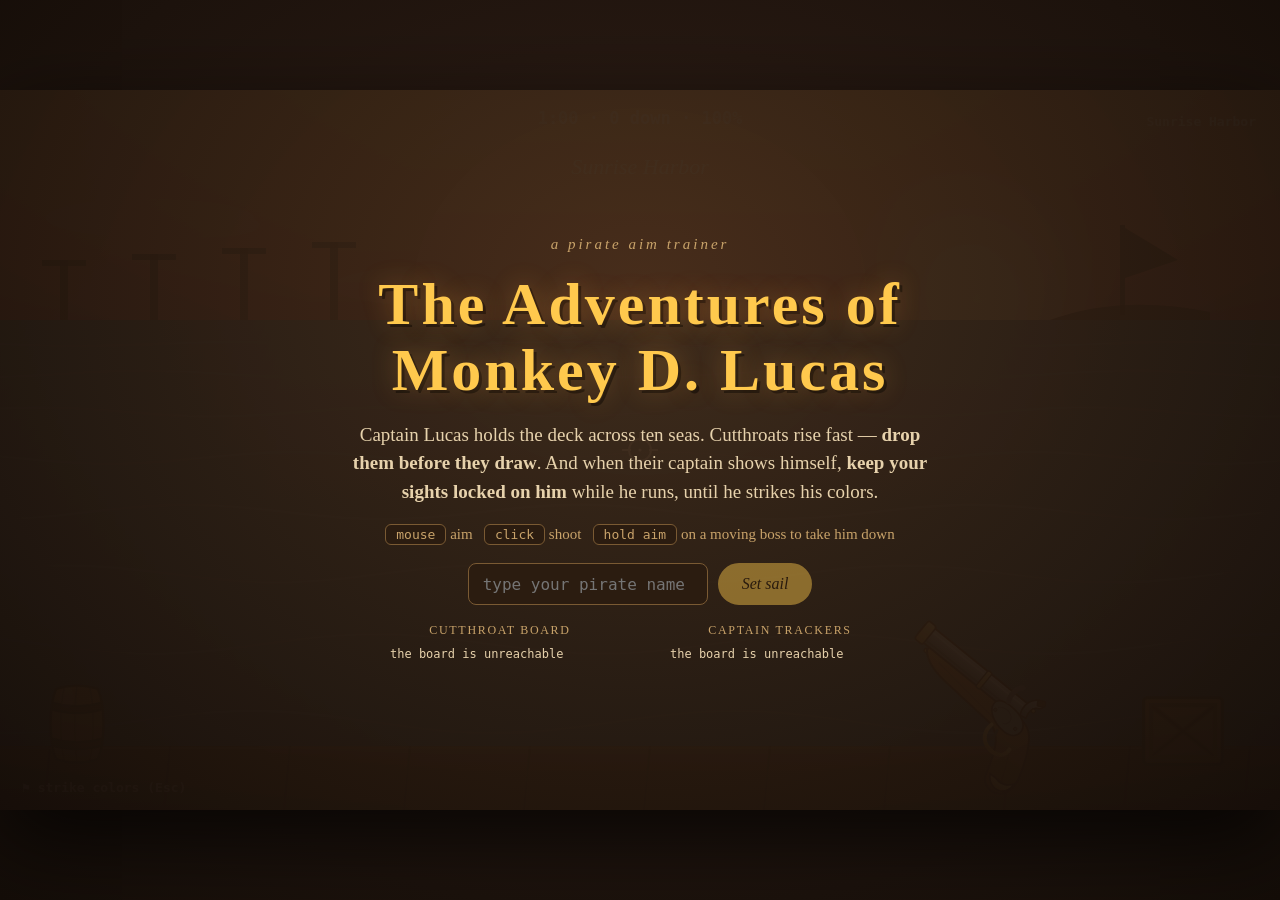
<file: index.html>
<!DOCTYPE html>
<html lang="en">
<head>
<meta charset="utf-8">
<meta name="viewport" content="width=device-width, initial-scale=1, viewport-fit=cover">
<title>The Adventures of Monkey D. Lucas</title>
<link rel="stylesheet" href="style.css?v=7">
</head>
<body>

<div class="stage">
  <canvas id="game" width="1280" height="720"></canvas>

  <div class="overlay" id="title">
    <div class="clouds" aria-hidden="true">
      <i></i><i></i><i></i><i></i><i></i><i></i>
    </div>
    <p class="kicker">a pirate aim trainer</p>
    <h1 id="game-title">The Adventures of<br>Monkey D. Lucas</h1>
    <p class="sub">Captain Lucas holds the deck across ten seas. Cutthroats
    rise fast — <strong>drop them before they draw</strong>. And when their
    captain shows himself, <strong>keep your sights locked on him</strong>
    while he runs, until he strikes his colors.</p>
    <p class="keys"><span>mouse</span> aim &nbsp; <span>click</span> shoot
    &nbsp; <span>hold aim</span> on a moving boss to take him down</p>
    <div class="hs">
      <input id="hs-name" maxlength="16" autocomplete="off"
        placeholder="type your pirate name to sail">
      <button id="start" disabled>Set sail</button>
    </div>
    <div class="hs-boards compact">
      <div><p class="hs-h">Cutthroat board</p><ol class="hs-board" id="hs-kills-lobby"></ol></div>
      <div><p class="hs-h">Captain trackers</p><ol class="hs-board" id="hs-boss-lobby"></ol></div>
    </div>
  </div>

  <div class="overlay hidden" id="levelup">
    <p class="kicker" id="lv-kicker"></p>
    <h1>Onward</h1>
    <p class="sub" id="lv-line"></p>
    <button id="next">Next sea</button>
  </div>

  <div class="overlay hidden" id="bossready">
    <p class="kicker">the minute is up</p>
    <h1>The Captain Shows Himself</h1>
    <p class="sub" id="br-line"></p>
    <button id="face">Face him</button>
  </div>

  <div class="overlay hidden" id="gameover">
    <h1>Down with the ship</h1>
    <p class="sub" id="go-line">The sea keeps what it takes.</p>
    <button class="retry">Back to the deck</button>
  </div>

  <div class="overlay hidden" id="win">
    <p class="kicker">ten seas, crossed</p>
    <h1>Pirate King of the Meridian</h1>
    <p class="sub" id="win-line"></p>
    <p class="kicker" id="hs-status"></p>
    <div class="hs-boards">
      <div><p class="hs-h">Cutthroat board</p><ol class="hs-board" id="hs-kills-win"></ol></div>
      <div><p class="hs-h">Captain trackers</p><ol class="hs-board" id="hs-boss-win"></ol></div>
    </div>
    <button class="retry">Sail again</button>
  </div>
</div>

<script src="sprites.js?v=7"></script>
<script src="game.js?v=7"></script>
</body>
</html>
</file>
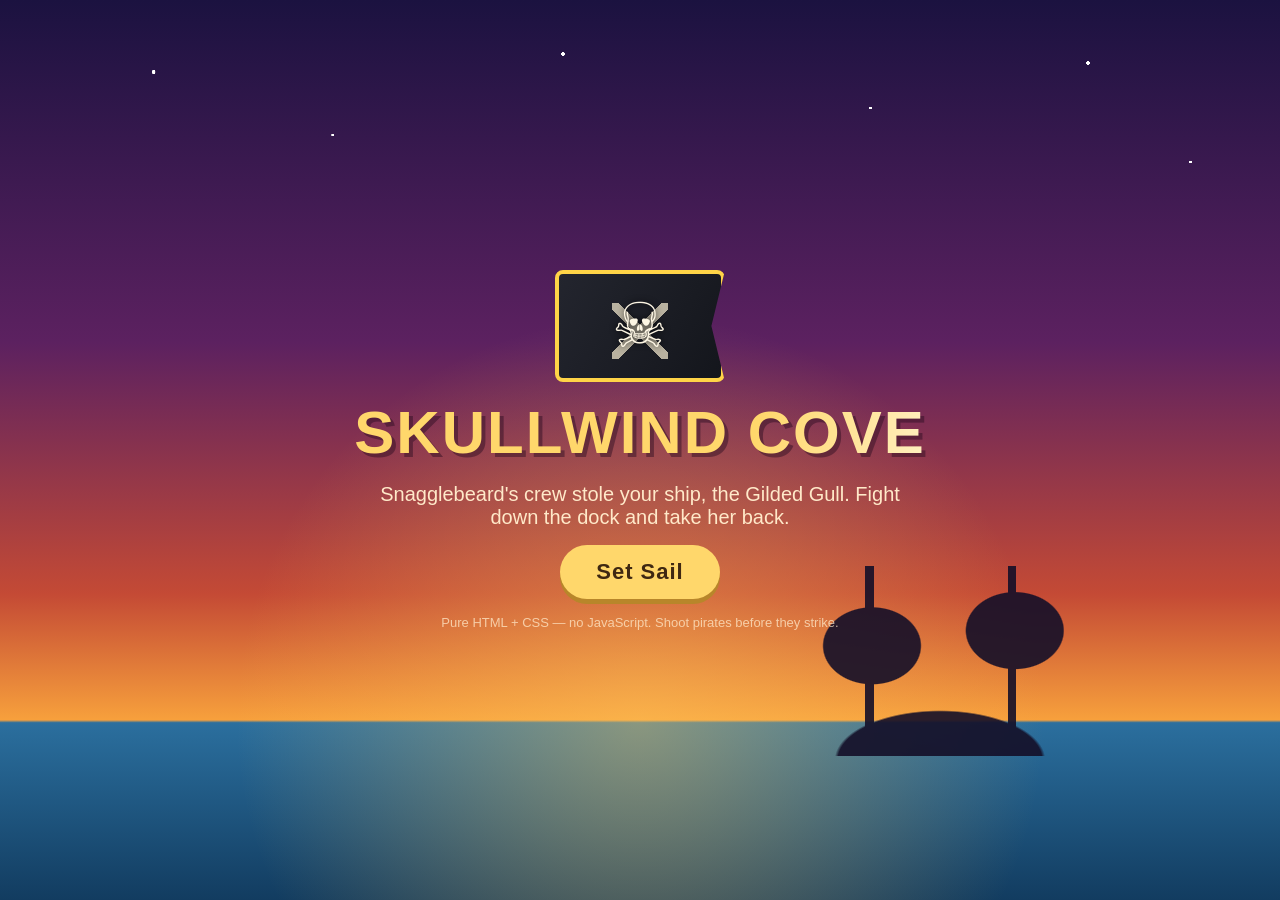
<file: css-version/index.html>
<!DOCTYPE html>
<html lang="en">
<head>
<meta charset="utf-8">
<meta name="viewport" content="width=device-width, initial-scale=1">
<title>Skullwind Cove</title>
<link rel="stylesheet" href="style.css">
</head>
<body>

<!-- vector asset library: pure markup, no scripts -->
<svg width="0" height="0" style="position:absolute" aria-hidden="true">
<defs>

  <linearGradient id="g-skin" x1="0" y1="0" x2="1" y2="1">
    <stop offset="0" stop-color="#f9c48c"/>
    <stop offset="1" stop-color="#e29a58"/>
  </linearGradient>
  <linearGradient id="g-steel" x1="0" y1="0" x2="0" y2="1">
    <stop offset="0" stop-color="#dbe4ea"/>
    <stop offset="0.5" stop-color="#93a2b0"/>
    <stop offset="1" stop-color="#4e5b68"/>
  </linearGradient>
  <linearGradient id="g-blade" x1="0" y1="0" x2="1" y2="0">
    <stop offset="0" stop-color="#f4f9fc"/>
    <stop offset="1" stop-color="#a8bccb"/>
  </linearGradient>
  <linearGradient id="g-wood" x1="0" y1="0" x2="0" y2="1">
    <stop offset="0" stop-color="#a86c31"/>
    <stop offset="1" stop-color="#5e3610"/>
  </linearGradient>
  <linearGradient id="g-woodlight" x1="0" y1="0" x2="0" y2="1">
    <stop offset="0" stop-color="#c98e46"/>
    <stop offset="1" stop-color="#8a5424"/>
  </linearGradient>
  <linearGradient id="g-brass" x1="0" y1="0" x2="0" y2="1">
    <stop offset="0" stop-color="#ffe08a"/>
    <stop offset="1" stop-color="#b8862a"/>
  </linearGradient>
  <linearGradient id="g-sail" x1="0" y1="0" x2="1" y2="0">
    <stop offset="0" stop-color="#fdf6e2"/>
    <stop offset="1" stop-color="#ddcda4"/>
  </linearGradient>
  <linearGradient id="g-hull" x1="0" y1="0" x2="0" y2="1">
    <stop offset="0" stop-color="#77481c"/>
    <stop offset="1" stop-color="#331d09"/>
  </linearGradient>

  <!-- ================= pirate body: stance, boots, vest, sash ================= -->
  <symbol id="p-body" viewBox="0 0 120 170">
    <!-- back arm, bent, fist at hip -->
    <path d="M50 80 C37 83 28 92 28 102 C28 112 36 119 44 115
      C50 112 51 104 46 99 C43 95 45 89 52 87 Z"
      fill="#f5ecd8" stroke="#2b1a0c" stroke-width="4"
      stroke-linejoin="round"/>
    <circle cx="38" cy="110" r="8" fill="url(#g-skin)"
      stroke="#2b1a0c" stroke-width="3.5"/>
    <path d="M33 106 C31 108 31 112 33 114" fill="none"
      stroke="#c77e42" stroke-width="2"/>
    <!-- legs with knee creases -->
    <path d="M41 124 C39 134 39 144 41 152 L58 152 C59 143 59 133 58 124 Z"
      fill="#3d4e91" stroke="#2b1a0c" stroke-width="3.5"/>
    <path d="M62 124 C61 133 61 143 62 152 L79 152 C81 144 81 134 79 124 Z"
      fill="#3d4e91" stroke="#2b1a0c" stroke-width="3.5"/>
    <path d="M44 132 C46 136 52 137 56 134" fill="none"
      stroke="#2b3a75" stroke-width="2.25"/>
    <path d="M65 132 C68 136 73 137 77 134" fill="none"
      stroke="#2b3a75" stroke-width="2.25"/>
    <!-- boots: heel, toe kick, fold cuff, shine -->
    <path d="M40 149 L59 149 L59 159 C59 165 55 168 48 168 L34 168
      C30 168 29 163 33 160 C36 157 38 153 40 149 Z" fill="#23262e"
      stroke="#2b1a0c" stroke-width="3.5"/>
    <path d="M61 149 L80 149 C82 153 85 157 88 160 C91 163 90 168 86 168
      L71 168 C64 168 61 165 61 159 Z" fill="#23262e"
      stroke="#2b1a0c" stroke-width="3.5"/>
    <path d="M39 147 L60 147 L60 153 L38 153 Z" fill="#54331b"
      stroke="#2b1a0c" stroke-width="2.5"/>
    <path d="M60 147 L81 147 L82 153 L60 153 Z" fill="#54331b"
      stroke="#2b1a0c" stroke-width="2.5"/>
    <path d="M36 162 C40 164 46 165 50 164 M64 162 C68 164 74 165 78 164"
      fill="none" stroke="#454a58" stroke-width="2"/>
    <!-- torso with stripes, cel shadow, highlight -->
    <path d="M44 73 C37 76 34 84 33 94 L31 115 C30 126 36 131 46 131
      L76 131 C85 131 90 126 89 115 L87 93 C86 83 82 76 76 73
      C64 67 55 67 44 73 Z" fill="#f5ecd8"
      stroke="#2b1a0c" stroke-width="4"/>
    <clipPath id="p-torso-clip">
      <path d="M44 73 C37 76 34 84 33 94 L31 115 C30 126 36 131 46 131
        L76 131 C85 131 90 126 89 115 L87 93 C86 83 82 76 76 73
        C64 67 55 67 44 73 Z"/>
    </clipPath>
    <g clip-path="url(#p-torso-clip)">
      <rect x="28" y="82" width="64" height="10" fill="var(--shirt, #ff4b3a)"/>
      <rect x="28" y="100" width="64" height="10" fill="var(--shirt, #ff4b3a)"/>
      <path d="M68 66 C80 73 86 88 86 104 L88 131 L64 131
        C74 114 76 88 68 66 Z" fill="#2b1608" opacity="0.16"/>
      <path d="M38 76 C35 84 34 94 35 104" fill="none" stroke="#fff"
        stroke-width="6" opacity="0.3" stroke-linecap="round"/>
    </g>
    <!-- open vest with collar notches -->
    <path d="M46 73 C41 91 41 111 46 129 L58 129 C53 110 53 90 58 75
      C54 72 50 72 46 73 Z" fill="#5b3317"
      stroke="#2b1a0c" stroke-width="3.5"/>
    <path d="M74 73 C79 91 79 111 74 129 L62 129 C67 110 67 90 62 75
      C66 72 70 72 74 73 Z" fill="#5b3317"
      stroke="#2b1a0c" stroke-width="3.5"/>
    <path d="M46 74 L54 82 L58 74 Z" fill="#7a4a20"
      stroke="#2b1a0c" stroke-width="2.25"/>
    <path d="M74 74 L66 82 L62 74 Z" fill="#7a4a20"
      stroke="#2b1a0c" stroke-width="2.25"/>
    <!-- belt, hanging sash tail, buckle -->
    <path d="M31 113 L89 113 L89 127 L31 127 Z" fill="#4a2a10"
      stroke="#2b1a0c" stroke-width="3.5"/>
    <path d="M33 120 C42 126 50 128 58 128 L54 142 C46 144 38 140 33 132 Z"
      fill="#c73b28" stroke="#2b1a0c" stroke-width="3"/>
    <rect x="52" y="111" width="16" height="18" rx="3.5" fill="url(#g-brass)"
      stroke="#2b1a0c" stroke-width="3.5"/>
    <rect x="57" y="115" width="6" height="10" rx="2" fill="#7a4a12"/>
  </symbol>

  <!-- ================= head, ear, nose, big grin ================= -->
  <symbol id="p-face" viewBox="0 0 120 170">
    <path d="M52 62 L68 62 L68 78 L52 78 Z" fill="#e29a58"
      stroke="#2b1a0c" stroke-width="3.5"/>
    <path d="M52 62 L68 62 L68 68 C62 70 56 70 52 67 Z" fill="#c77e42"/>
    <ellipse cx="88" cy="45" rx="6.5" ry="9" fill="url(#g-skin)"
      stroke="#2b1a0c" stroke-width="3.5"/>
    <path d="M87 42 C90 44 90 48 87 50" fill="none" stroke="#c77e42"
      stroke-width="2"/>
    <path d="M86 53 a5.5 5.5 0 1 0 6 3" fill="none" stroke="#e8b23a"
      stroke-width="3.5"/>
    <path d="M33 40 C33 21 45 10 60 10 C75 10 87 21 87 40
      C87 54 81 63 73 67 C68 70 63 71 59 71 C44 71 33 58 33 40 Z"
      fill="url(#g-skin)" stroke="#2b1a0c" stroke-width="4"/>
    <path d="M70 16 C80 25 83 40 78 53 C74 61 68 66 62 68
      C74 60 79 40 70 16 Z" fill="#2b1608" opacity="0.14"/>
    <path d="M40 16 C36 22 34 30 34 38" fill="none" stroke="#fff"
      stroke-width="5" opacity="0.3" stroke-linecap="round"/>
    <path d="M57 41 C62 43 64 47 62 51 C59 53 55 51 55 47 Z"
      fill="#e8a266" stroke="#2b1a0c" stroke-width="2.25"/>
    <path d="M41 50 C50 62 70 62 79 50 C78 62 70 69 60 69
      C50 69 42 62 41 50 Z" fill="#5e2214"
      stroke="#2b1a0c" stroke-width="3"/>
    <path d="M44 52 C52 58 68 58 76 52 L75 57 C66 62 54 62 45 57 Z"
      fill="#fdf6e4"/>
    <path d="M52 55 L52 60 M60 57 L60 62 M68 55 L68 60"
      stroke="#d8cbb2" stroke-width="1.5"/>
  </symbol>

  <!-- eyes: fierce open eye + eyepatch -->
  <symbol id="p-eyes-patch" viewBox="0 0 120 170">
    <path d="M33 30 L87 40" stroke="#14161c" stroke-width="4.5"
      stroke-linecap="round"/>
    <path d="M62 32 C70 30 78 33 80 39 C81 46 76 51 69 51
      C62 51 58 45 58 39 Z" fill="#14161c"/>
    <circle cx="66" cy="37" r="2" fill="#fff" opacity="0.35"/>
    <path d="M39 36 C42 31 51 31 54 36 C51 42 42 42 39 36 Z"
      fill="#fff" stroke="#2b1a0c" stroke-width="2.5"/>
    <circle cx="47" cy="37" r="3.6" fill="#5b3317"/>
    <circle cx="47" cy="37" r="1.8" fill="#2b1a0c"/>
    <circle cx="48.3" cy="35.6" r="1.1" fill="#fff"/>
    <path d="M35 29 C41 24 50 24 56 27 L54 32 C48 29 41 30 37 33 Z"
      fill="#2b1a0c"/>
  </symbol>

  <!-- eyes: two slanted angry eyes -->
  <symbol id="p-eyes-angry" viewBox="0 0 120 170">
    <path d="M39 37 C42 32 51 32 54 37 C51 43 42 43 39 37 Z"
      fill="#fff" stroke="#2b1a0c" stroke-width="2.5"/>
    <circle cx="47" cy="38" r="3.4" fill="#2b1a0c"/>
    <path d="M66 37 C69 32 78 32 81 37 C78 43 69 43 66 37 Z"
      fill="#fff" stroke="#2b1a0c" stroke-width="2.5"/>
    <circle cx="73" cy="38" r="3.4" fill="#2b1a0c"/>
    <path d="M36 28 C42 25 50 26 55 30 L53 35 C48 31 42 31 38 33 Z"
      fill="#2b1a0c"/>
    <path d="M84 28 C78 25 70 26 65 30 L67 35 C72 31 78 31 82 33 Z"
      fill="#2b1a0c"/>
  </symbol>

  <!-- headwear: bandana, hair tufts, whipping tails -->
  <symbol id="p-bandana" viewBox="0 0 120 170">
    <path d="M35 34 L28 44 L37 41 Z" fill="#3a2312"/>
    <path d="M84 32 L92 41 L84 39 Z" fill="#3a2312"/>
    <path d="M31 34 C29 15 44 5 60 5 C76 5 91 15 89 34
      C88 37 85 38 82 36 C68 27 52 27 38 36 C35 38 32 37 31 34 Z"
      fill="var(--band, #ff4b3a)" stroke="#2b1a0c" stroke-width="4"/>
    <path d="M40 26 C48 21 60 20 68 22 M44 31 C52 26 62 25 70 27"
      fill="none" stroke="#2b1608" stroke-width="2" opacity="0.35"/>
    <path d="M86 30 C98 32 106 41 104 53 C100 45 93 38 84 36 Z"
      fill="var(--band, #ff4b3a)" stroke="#2b1a0c" stroke-width="3.5"
      stroke-linejoin="round"/>
    <path d="M88 35 C96 44 97 55 90 63 C90 55 86 46 81 40 Z"
      fill="var(--band, #ff4b3a)" stroke="#2b1a0c" stroke-width="3.5"
      stroke-linejoin="round"/>
    <circle cx="46" cy="16" r="2.2" fill="#fdf6e4" opacity="0.9"/>
    <circle cx="59" cy="12" r="2.2" fill="#fdf6e4" opacity="0.9"/>
    <circle cx="72" cy="16" r="2.2" fill="#fdf6e4" opacity="0.9"/>
    <circle cx="52" cy="22" r="1.9" fill="#fdf6e4" opacity="0.9"/>
    <circle cx="66" cy="22" r="1.9" fill="#fdf6e4" opacity="0.9"/>
  </symbol>

  <!-- headwear: tricorn with red plume -->
  <symbol id="p-tricorn" viewBox="0 0 120 170">
    <path d="M30 22 C20 12 22 2 32 2 C30 8 32 14 38 19 Z"
      fill="#c73b28" stroke="#2b1a0c" stroke-width="3"
      stroke-linejoin="round"/>
    <path d="M22 32 C28 8 92 8 98 32 C88 22 78 19 72 21
      C68 10 52 10 48 21 C42 19 32 22 22 32 Z"
      fill="#1f2128" stroke="#2b1a0c" stroke-width="4"
      stroke-linejoin="round"/>
    <path d="M24 31 C42 20 78 20 96 31" fill="none"
      stroke="#d8a437" stroke-width="3.5" stroke-linecap="round"/>
    <circle cx="60" cy="15" r="4.2" fill="#fdf6e4"/>
    <circle cx="58.6" cy="14.4" r="1" fill="#1f2128"/>
    <circle cx="61.4" cy="14.4" r="1" fill="#1f2128"/>
  </symbol>

  <!-- headwear: bald with jagged beard -->
  <symbol id="p-bald-beard" viewBox="0 0 120 170">
    <path d="M42 17 Q60 9 78 17" fill="none" stroke="#fff"
      stroke-width="4.5" stroke-linecap="round" opacity="0.3"/>
    <path d="M31 40 C31 58 36 71 45 78 L49 69 L53 79 L57 71 L60 81
      L63 71 L67 79 L71 69 L75 78 C84 71 89 58 89 40
      C86 56 76 66 60 66 C44 66 34 56 31 40 Z"
      fill="#5b3a1e" stroke="#2b1a0c" stroke-width="3.5"
      stroke-linejoin="round"/>
    <path d="M44 54 C50 48 56 47 60 50 C64 47 70 48 76 54
      C70 58 64 57 60 54 C56 57 50 58 44 54 Z" fill="#4a2c10"
      stroke="#2b1a0c" stroke-width="2.5"/>
    <ellipse cx="60" cy="61" rx="6.5" ry="4" fill="#2b1608"/>
  </symbol>

  <!-- sword arm: rolled sleeve, bare forearm, shell guard cutlass -->
  <symbol id="p-arm-cutlass" viewBox="0 0 120 170">
    <path d="M70 82 C78 80 87 74 92 66 L84 58 C78 66 72 72 66 76 Z"
      fill="#f5ecd8" stroke="#2b1a0c" stroke-width="3.5"
      stroke-linejoin="round"/>
    <path d="M83 60 C87 64 90 66 93 67 L90 72 C86 70 82 67 79 64 Z"
      fill="var(--shirt, #ff4b3a)" stroke="#2b1a0c" stroke-width="2.5"/>
    <path d="M88 62 C93 60 98 56 101 50" fill="none"
      stroke="#2b1a0c" stroke-width="13.5" stroke-linecap="round"/>
    <path d="M88 62 C93 60 98 56 101 50" fill="none"
      stroke="url(#g-skin)" stroke-width="9.5" stroke-linecap="round"/>
    <circle cx="103" cy="49" r="7.5" fill="url(#g-skin)"
      stroke="#2b1a0c" stroke-width="3.5"/>
    <path d="M97 42 C99 30 105 17 114 6 C118 1 123 4 122 9
      C119 28 112 43 104 51 C101 48 99 45 97 42 Z"
      fill="url(#g-blade)" stroke="#2b1a0c" stroke-width="3.5"
      stroke-linejoin="round"/>
    <path d="M112 12 C108 24 103 34 99 42 L102 45 C108 36 112 24 115 13 Z"
      fill="#fff" opacity="0.45"/>
    <path d="M95 42 C105 37 114 43 113 53 C112 60 105 63 99 61
      C104 58 106 51 102 47 C100 45 97 44 95 42 Z"
      fill="url(#g-brass)" stroke="#2b1a0c" stroke-width="3"
      stroke-linejoin="round"/>
  </symbol>

  <!-- hook arm: rolled sleeve, steel cuff, sharp hook -->
  <symbol id="p-arm-hook" viewBox="0 0 120 170">
    <path d="M70 82 C78 80 87 74 92 66 L84 58 C78 66 72 72 66 76 Z"
      fill="#f5ecd8" stroke="#2b1a0c" stroke-width="3.5"
      stroke-linejoin="round"/>
    <path d="M83 60 C87 64 90 66 93 67 L90 72 C86 70 82 67 79 64 Z"
      fill="var(--shirt, #ff4b3a)" stroke="#2b1a0c" stroke-width="2.5"/>
    <path d="M88 62 C93 60 97 57 100 52" fill="none"
      stroke="#2b1a0c" stroke-width="13.5" stroke-linecap="round"/>
    <path d="M88 62 C93 60 97 57 100 52" fill="none"
      stroke="url(#g-skin)" stroke-width="9.5" stroke-linecap="round"/>
    <path d="M96 46 L104 56 L94 58 Z" fill="#39424e"
      stroke="#2b1a0c" stroke-width="3"/>
    <path d="M100 50 C110 42 121 46 121 57 C121 66 112 72 104 68
      C110 65 112 57 107 53 C104 50 102 51 100 50 Z"
      fill="url(#g-steel)" stroke="#2b1a0c" stroke-width="3.5"
      stroke-linejoin="round"/>
  </symbol>

  <!-- composed pirate types -->
  <symbol id="pirate-bandana" viewBox="0 0 120 170">
    <use href="#p-body"/><use href="#p-arm-cutlass"/><use href="#p-face"/>
    <use href="#p-eyes-patch"/><use href="#p-bandana"/>
  </symbol>
  <symbol id="pirate-tricorn" viewBox="0 0 120 170">
    <use href="#p-body"/><use href="#p-arm-cutlass"/><use href="#p-face"/>
    <use href="#p-eyes-patch"/><use href="#p-tricorn"/>
  </symbol>
  <symbol id="pirate-beard" viewBox="0 0 120 170">
    <use href="#p-body"/><use href="#p-arm-cutlass"/><use href="#p-face"/>
    <use href="#p-eyes-angry"/><use href="#p-bald-beard"/>
  </symbol>
  <symbol id="pirate-hook" viewBox="0 0 120 170">
    <use href="#p-body"/><use href="#p-arm-hook"/><use href="#p-face"/>
    <use href="#p-eyes-patch"/><use href="#p-bandana"/>
  </symbol>

  <!-- ================= Captain Snagglebeard ================= -->
  <symbol id="pirate-boss" viewBox="0 0 150 210">
    <!-- back arm -->
    <path d="M56 104 C42 108 34 118 36 130 C38 140 48 145 56 139
      C62 134 62 126 56 121 C53 117 55 111 62 109 Z"
      fill="#2e2e8f" stroke="#2b1a0c" stroke-width="4"
      stroke-linejoin="round"/>
    <circle cx="46" cy="134" r="8.5" fill="url(#g-skin)"
      stroke="#2b1a0c" stroke-width="3.5"/>
    <!-- boots, wide stance -->
    <path d="M48 172 L72 172 L72 186 C72 194 67 198 59 198 L42 198
      C37 198 36 192 40 189 C44 186 46 179 48 172 Z" fill="#14161c"
      stroke="#2b1a0c" stroke-width="3.5"/>
    <path d="M78 172 L102 172 C104 179 106 186 110 189 C114 192 113 198
      108 198 L91 198 C83 198 78 194 78 186 Z" fill="#14161c"
      stroke="#2b1a0c" stroke-width="3.5"/>
    <path d="M46 170 L74 170 L74 177 L45 177 Z" fill="#3a3f4a"
      stroke="#2b1a0c" stroke-width="2.5"/>
    <path d="M76 170 L104 170 L105 177 L76 177 Z" fill="#3a3f4a"
      stroke="#2b1a0c" stroke-width="2.5"/>
    <!-- flared captain coat with split hem -->
    <path d="M56 90 C44 94 39 104 38 118 L30 160 C29 170 34 174 42 171
      L68 160 L75 168 L82 160 L108 171 C116 174 121 170 120 160
      L112 117 C111 103 106 94 94 90 C80 84 70 84 56 90 Z"
      fill="#2e2e8f" stroke="#2b1a0c" stroke-width="4"
      stroke-linejoin="round"/>
    <clipPath id="boss-coat-clip">
      <path d="M56 90 C44 94 39 104 38 118 L30 160 C29 170 34 174 42 171
        L68 160 L75 168 L82 160 L108 171 C116 174 121 170 120 160
        L112 117 C111 103 106 94 94 90 C80 84 70 84 56 90 Z"/>
    </clipPath>
    <g clip-path="url(#boss-coat-clip)">
      <path d="M96 84 C110 94 116 116 114 140 L118 174 L92 174
        C102 146 104 112 96 84 Z" fill="#0d0d33" opacity="0.35"/>
      <path d="M46 96 C42 106 40 120 41 134" fill="none" stroke="#fff"
        stroke-width="6" opacity="0.22" stroke-linecap="round"/>
    </g>
    <!-- shirt front + red sash -->
    <path d="M68 92 L82 92 L80 150 L70 150 Z" fill="#f5ecd8"
      stroke="#2b1a0c" stroke-width="2.5"/>
    <path d="M58 94 L96 132 L96 146 L54 108 Z" fill="#c73b28"
      stroke="#2b1a0c" stroke-width="2.5" opacity="0.95"/>
    <!-- pistol tucked in the sash -->
    <path d="M62 140 L80 144 L79 151 L71 150 L70 157 L63 155 Z"
      fill="#3a3f4a" stroke="#2b1a0c" stroke-width="2.5"/>
    <circle cx="76" cy="147" r="2" fill="#d8a437"/>
    <!-- gold trim + braid loops + buttons -->
    <path d="M56 92 C50 112 48 140 51 168" fill="none"
      stroke="#d8a437" stroke-width="4"/>
    <path d="M94 92 C100 112 102 140 99 168" fill="none"
      stroke="#d8a437" stroke-width="4"/>
    <circle cx="61" cy="108" r="3" fill="#ffd447"/>
    <circle cx="61" cy="124" r="3" fill="#ffd447"/>
    <circle cx="61" cy="140" r="3" fill="#ffd447"/>
    <circle cx="89" cy="108" r="3" fill="#ffd447"/>
    <circle cx="89" cy="124" r="3" fill="#ffd447"/>
    <circle cx="89" cy="140" r="3" fill="#ffd447"/>
    <!-- epaulettes with fringe -->
    <rect x="40" y="86" width="28" height="12" rx="5" fill="url(#g-brass)"
      stroke="#2b1a0c" stroke-width="3.5"/>
    <rect x="82" y="86" width="28" height="12" rx="5" fill="url(#g-brass)"
      stroke="#2b1a0c" stroke-width="3.5"/>
    <path d="M44 98 L44 106 M50 98 L50 108 M56 98 L56 106" fill="none"
      stroke="#d8a437" stroke-width="3" stroke-linecap="round"/>
    <path d="M94 98 L94 106 M100 98 L100 108 M106 98 L106 106" fill="none"
      stroke="#d8a437" stroke-width="3" stroke-linecap="round"/>
    <!-- sword arm with heavy shell-guard cutlass -->
    <path d="M94 102 C104 98 112 90 116 80 L106 72 C100 80 94 86 88 90 Z"
      fill="#2e2e8f" stroke="#2b1a0c" stroke-width="3.5"
      stroke-linejoin="round"/>
    <path d="M105 74 C109 78 113 80 117 81 L114 87 C109 85 105 82 101 78 Z"
      fill="#d8a437" stroke="#2b1a0c" stroke-width="2.5"/>
    <path d="M112 76 C117 73 122 68 125 61" fill="none"
      stroke="#2b1a0c" stroke-width="14.5" stroke-linecap="round"/>
    <path d="M112 76 C117 73 122 68 125 61" fill="none"
      stroke="url(#g-skin)" stroke-width="10" stroke-linecap="round"/>
    <circle cx="127" cy="60" r="8" fill="url(#g-skin)"
      stroke="#2b1a0c" stroke-width="3.5"/>
    <path d="M121 52 C123 39 129 25 139 12 C143 7 148 10 147 15
      C144 35 137 52 128 62 C125 59 123 55 121 52 Z"
      fill="url(#g-blade)" stroke="#2b1a0c" stroke-width="3.5"
      stroke-linejoin="round"/>
    <path d="M137 18 C133 31 128 43 123 52 L126 55 C132 45 137 32 140 19 Z"
      fill="#fff" opacity="0.45"/>
    <path d="M119 52 C129 47 139 53 138 63 C137 70 130 74 123 72
      C128 68 130 61 126 57 C124 55 121 54 119 52 Z"
      fill="url(#g-brass)" stroke="#2b1a0c" stroke-width="3"
      stroke-linejoin="round"/>
    <!-- head -->
    <path d="M65 76 L85 76 L85 94 L65 94 Z" fill="#e29a58"
      stroke="#2b1a0c" stroke-width="3.5"/>
    <path d="M43 52 C43 30 57 18 75 18 C93 18 107 30 107 52
      C107 68 99 79 87 83 C82 85 77 86 74 86 C56 86 43 72 43 52 Z"
      fill="url(#g-skin)" stroke="#2b1a0c" stroke-width="4"/>
    <path d="M92 24 C102 34 105 50 99 64 C95 72 89 78 82 81
      C95 71 100 48 92 24 Z" fill="#2b1608" opacity="0.14"/>
    <!-- X scar on cheek -->
    <path d="M94 36 L102 46 M102 38 L94 44" stroke="#b3402e"
      stroke-width="2.5" stroke-linecap="round"/>
    <!-- fierce eyes under heavy brows -->
    <path d="M52 46 C55 41 64 41 67 46 C64 52 55 52 52 46 Z"
      fill="#fff" stroke="#2b1a0c" stroke-width="2.5"/>
    <circle cx="60" cy="47" r="3.4" fill="#2b1a0c"/>
    <path d="M83 46 C86 41 95 41 98 46 C95 52 86 52 83 46 Z"
      fill="#fff" stroke="#2b1a0c" stroke-width="2.5"/>
    <circle cx="90" cy="47" r="3.4" fill="#2b1a0c"/>
    <path d="M48 38 C55 34 63 35 68 39 L66 44 C61 40 55 40 51 43 Z"
      fill="#2b1a0c"/>
    <path d="M102 38 C95 34 87 35 82 39 L84 44 C89 40 95 40 99 43 Z"
      fill="#2b1a0c"/>
    <path d="M70 52 C75 54 77 58 75 62 C72 64 68 62 68 58 Z"
      fill="#e8a266" stroke="#2b1a0c" stroke-width="2.25"/>
    <!-- massive jagged beard with growl -->
    <path d="M44 54 C44 76 50 92 58 101 L62 90 L66 102 L71 91 L75 103
      L79 91 L83 102 L87 90 L92 101 C100 92 106 76 106 54
      C102 72 90 82 75 82 C60 82 48 72 44 54 Z"
      fill="#4a2c10" stroke="#2b1a0c" stroke-width="3.5"
      stroke-linejoin="round"/>
    <path d="M58 66 C64 60 70 59 75 62 C80 59 86 60 92 66
      C86 70 80 69 75 66 C70 69 64 70 58 66 Z" fill="#3a2312"
      stroke="#2b1a0c" stroke-width="2.5"/>
    <path d="M67 72 C72 76 78 76 83 72 L82 78 C78 81 72 81 68 78 Z"
      fill="#fdf6e4" stroke="#2b1a0c" stroke-width="2"/>
    <!-- tilted bicorn with plume, skull and crossbones -->
    <g transform="rotate(-3 75 30)">
      <path d="M112 30 C124 18 124 6 114 4 C116 12 112 20 104 26 Z"
        fill="#c73b28" stroke="#2b1a0c" stroke-width="3"
        stroke-linejoin="round"/>
      <path d="M30 44 C38 8 112 8 120 44 C102 26 48 26 30 44 Z"
        fill="#1c1e26" stroke="#2b1a0c" stroke-width="4"
        stroke-linejoin="round"/>
      <path d="M33 42 C52 27 98 27 117 42" fill="none"
        stroke="#d8a437" stroke-width="4" stroke-linecap="round"/>
      <circle cx="75" cy="25" r="5.5" fill="#fdf6e4"/>
      <circle cx="73" cy="24" r="1.3" fill="#1c1e26"/>
      <circle cx="77" cy="24" r="1.3" fill="#1c1e26"/>
      <rect x="65" y="29" width="20" height="3.6" rx="1.8" fill="#fdf6e4"
        transform="rotate(24 75 31)"/>
      <rect x="65" y="29" width="20" height="3.6" rx="1.8" fill="#fdf6e4"
        transform="rotate(-24 75 31)"/>
    </g>
  </symbol>

  <!-- ================= flintlock pistol (muzzle left) ================= -->
  <symbol id="flintlock" viewBox="0 0 420 300">
    <rect x="36" y="152" width="180" height="7" rx="3.5" fill="#caa04a"
      stroke="#2a1608" stroke-width="2.5"/>
    <path d="M40 144 L232 144 C256 144 268 150 278 164
      C290 181 299 202 306 226 C311 245 308 262 295 270
      C281 278 264 274 258 260 C252 240 246 222 238 208
      C231 195 222 188 208 184 L96 176 C72 174 50 166 40 154 Z"
      fill="url(#g-wood)" stroke="#2a1608" stroke-width="3.5"
      stroke-linejoin="round"/>
    <path d="M70 158 C130 166 190 170 220 176 M262 200 C272 216 280 234 286 252"
      fill="none" stroke="#3c2610" stroke-width="2" opacity="0.5"/>
    <path d="M262 252 C268 264 282 270 294 265 C303 261 308 250 306 240
      C300 250 288 256 276 252 Z" fill="url(#g-brass)"
      stroke="#2a1608" stroke-width="3"/>
    <rect x="10" y="116" width="230" height="32" rx="7"
      fill="url(#g-steel)" stroke="#2a1608" stroke-width="3.5"/>
    <path d="M14 124 L236 124" stroke="#eef3f7" stroke-width="3"
      opacity="0.8"/>
    <path d="M14 142 L236 142" stroke="#2f3a44" stroke-width="3"
      opacity="0.6"/>
    <rect x="10" y="112" width="18" height="40" rx="5" fill="url(#g-brass)"
      stroke="#2a1608" stroke-width="3"/>
    <rect x="146" y="114" width="9" height="36" rx="3" fill="url(#g-brass)"
      stroke="#2a1608" stroke-width="2.5"/>
    <path d="M190 152 C190 143 200 138 216 138 C240 138 256 146 258 160
      C259 172 250 180 234 180 C212 180 190 168 190 152 Z"
      fill="#8794a2" stroke="#2a1608" stroke-width="3"/>
    <path d="M200 154 C206 146 220 145 228 152 C234 158 232 168 224 170"
      fill="none" stroke="#4c5a68" stroke-width="2"/>
    <circle cx="199" cy="160" r="3" fill="#4c5a68"
      stroke="#2a1608" stroke-width="1.5"/>
    <circle cx="247" cy="164" r="3" fill="#4c5a68"
      stroke="#2a1608" stroke-width="1.5"/>
    <path d="M212 100 C204 108 202 122 208 134" fill="none"
      stroke="#5d6b78" stroke-width="9" stroke-linecap="round"/>
    <path d="M238 140 C232 128 233 114 242 104 C247 98 256 95 260 100
      C264 105 259 110 253 113 C247 117 246 128 250 138 Z"
      fill="url(#g-steel)" stroke="#2a1608" stroke-width="3"
      stroke-linejoin="round"/>
    <rect x="248" y="96" width="14" height="10" rx="2" fill="#54331b"
      stroke="#2a1608" stroke-width="2.5"
      transform="rotate(-28 255 101)"/>
    <circle cx="252" cy="120" r="3.5" fill="url(#g-brass)"
      stroke="#2a1608" stroke-width="2"/>
    <path d="M224 186 C228 196 227 202 222 208" fill="none"
      stroke="#2f3a44" stroke-width="5" stroke-linecap="round"/>
    <path d="M210 184 C206 206 220 222 244 220 C258 218 264 208 262 198"
      fill="none" stroke="url(#g-brass)" stroke-width="7"
      stroke-linecap="round"/>
  </symbol>

  <!-- ================= galleon with waterline foam ================= -->
  <symbol id="galleon" viewBox="0 0 520 340">
    <path d="M150 60 L48 208 M150 60 L236 200 M310 34 L226 200
      M310 34 L420 196 M150 60 L310 34" fill="none"
      stroke="#2a1608" stroke-width="2" opacity="0.55"/>
    <rect x="146" y="52" width="9" height="168" fill="url(#g-woodlight)"
      stroke="#2a1608" stroke-width="2.5"/>
    <rect x="306" y="26" width="10" height="194" fill="url(#g-woodlight)"
      stroke="#2a1608" stroke-width="2.5"/>
    <rect x="96" y="66" width="110" height="7" rx="3.5"
      fill="url(#g-woodlight)" stroke="#2a1608" stroke-width="2.5"/>
    <rect x="248" y="44" width="126" height="7" rx="3.5"
      fill="url(#g-woodlight)" stroke="#2a1608" stroke-width="2.5"/>
    <path d="M100 76 L202 76 C188 104 188 132 202 158 L100 158
      C114 132 114 104 100 76 Z" fill="url(#g-sail)"
      stroke="#2a1608" stroke-width="3"/>
    <path d="M112 158 C138 166 166 166 190 158" fill="none"
      stroke="#c9b98c" stroke-width="2.5"/>
    <path d="M252 54 L370 54 C354 92 354 130 370 170 L252 170
      C268 130 268 92 252 54 Z" fill="url(#g-sail)"
      stroke="#2a1608" stroke-width="3"/>
    <path d="M266 170 C298 180 330 180 358 170" fill="none"
      stroke="#c9b98c" stroke-width="2.5"/>
    <path d="M150 52 L150 40 L178 46 L150 52 Z" fill="#c73b28"
      stroke="#2a1608" stroke-width="2"/>
    <path d="M311 26 L311 6 L352 10 L340 16 L352 24 L311 26 Z"
      fill="#1c1e26" stroke="#2a1608" stroke-width="2"/>
    <circle cx="326" cy="15" r="4" fill="#fdf6e4"/>
    <path d="M20 208 C80 196 180 190 300 190 C390 190 458 184 500 164
      C506 190 494 222 466 240 C380 262 150 262 84 244
      C48 234 26 224 20 208 Z" fill="url(#g-hull)"
      stroke="#2a1608" stroke-width="3.5"/>
    <path d="M34 218 C150 236 380 236 462 220 M28 208 C140 224 390 224 478 200"
      fill="none" stroke="#2a1608" stroke-width="2" opacity="0.45"/>
    <path d="M24 202 C120 190 340 186 496 168" fill="none"
      stroke="#d8a437" stroke-width="3.5"/>
    <rect x="120" y="206" width="18" height="14" rx="3" fill="#14161c"
      stroke="#d8a437" stroke-width="2"/>
    <rect x="200" y="208" width="18" height="14" rx="3" fill="#14161c"
      stroke="#d8a437" stroke-width="2"/>
    <rect x="280" y="208" width="18" height="14" rx="3" fill="#14161c"
      stroke="#d8a437" stroke-width="2"/>
    <rect x="360" y="204" width="18" height="14" rx="3" fill="#14161c"
      stroke="#d8a437" stroke-width="2"/>
    <path d="M420 132 L498 122 L500 164 C470 178 440 184 416 186 Z"
      fill="#5a3417" stroke="#2a1608" stroke-width="3"/>
    <circle cx="448" cy="152" r="5" fill="#ffd447"
      stroke="#2a1608" stroke-width="2"/>
    <circle cx="472" cy="146" r="5" fill="#ffd447"
      stroke="#2a1608" stroke-width="2"/>
    <path d="M40 200 L4 168" stroke="url(#g-woodlight)" stroke-width="8"
      stroke-linecap="round"/>
    <!-- waterline foam + reflection -->
    <path d="M30 236 C46 230 62 230 78 236 C94 242 110 242 126 236
      C142 230 158 230 174 236 C190 242 206 242 222 236
      C238 230 254 230 270 236 C286 242 302 242 318 236
      C334 230 350 230 366 236 C382 242 398 242 414 236
      C430 230 446 230 458 236 L458 252 L30 252 Z"
      fill="#eaf6fb" opacity="0.8"/>
    <ellipse cx="252" cy="258" rx="220" ry="9" fill="#08304f"
      opacity="0.3"/>
  </symbol>

  <!-- ================= props ================= -->
  <symbol id="barrel" viewBox="0 0 110 140">
    <path d="M20 12 C8 40 8 100 20 128 C40 136 70 136 90 128
      C102 100 102 40 90 12 C70 4 40 4 20 12 Z"
      fill="url(#g-woodlight)" stroke="#3c2610" stroke-width="4"/>
    <path d="M34 8 C26 40 26 100 34 132 M55 6 C50 40 50 100 55 134
      M76 8 C84 40 84 100 76 132" fill="none" stroke="#3c2610"
      stroke-width="2.5" opacity="0.5"/>
    <path d="M13 34 C40 42 70 42 97 34 L97 46 C70 54 40 54 13 46 Z"
      fill="#4a2c10" stroke="#3c2610" stroke-width="3"/>
    <path d="M13 94 C40 102 70 102 97 94 L97 106 C70 114 40 114 13 106 Z"
      fill="#4a2c10" stroke="#3c2610" stroke-width="3"/>
    <ellipse cx="38" cy="26" rx="12" ry="18" fill="#fff" opacity="0.12"/>
  </symbol>

  <symbol id="crate" viewBox="0 0 140 120">
    <rect x="6" y="6" width="128" height="108" rx="6" fill="url(#g-woodlight)"
      stroke="#3c2610" stroke-width="5"/>
    <rect x="18" y="18" width="104" height="84" fill="none"
      stroke="#8a5424" stroke-width="7"/>
    <path d="M20 20 L120 100 M120 20 L20 100" stroke="#8a5424"
      stroke-width="9"/>
    <path d="M20 20 L120 100 M120 20 L20 100" stroke="#6b421a"
      stroke-width="4"/>
  </symbol>

  <symbol id="chest" viewBox="0 0 130 100">
    <path d="M8 42 C8 20 30 8 65 8 C100 8 122 20 122 42 L122 44
      L8 44 Z" fill="url(#g-woodlight)" stroke="#3c2610"
      stroke-width="4"/>
    <rect x="8" y="44" width="114" height="48" rx="6" fill="#8a4f1e"
      stroke="#3c2610" stroke-width="4"/>
    <path d="M30 9 L30 92 M100 9 L100 92" stroke="#3c2610"
      stroke-width="2.5" opacity="0.5"/>
    <rect x="24" y="6" width="13" height="90" fill="url(#g-brass)"
      stroke="#3c2610" stroke-width="3"/>
    <rect x="94" y="6" width="13" height="90" fill="url(#g-brass)"
      stroke="#3c2610" stroke-width="3"/>
    <rect x="55" y="38" width="20" height="26" rx="5" fill="url(#g-brass)"
      stroke="#3c2610" stroke-width="3.5"/>
    <circle cx="65" cy="48" r="4" fill="#7a4a12"/>
    <path d="M65 48 L65 57" stroke="#7a4a12" stroke-width="4"
      stroke-linecap="round"/>
  </symbol>

  <symbol id="shipwheel" viewBox="0 0 150 150">
    <circle cx="75" cy="75" r="56" fill="none" stroke="#3c2610"
      stroke-width="17"/>
    <circle cx="75" cy="75" r="56" fill="none" stroke="url(#g-woodlight)"
      stroke-width="11"/>
    <g stroke="#4a2c10" stroke-width="8" stroke-linecap="round">
      <path d="M75 8 L75 142 M8 75 L142 75 M28 28 L122 122 M122 28 L28 122"/>
    </g>
    <g fill="#6b421a" stroke="#3c2610" stroke-width="2.5">
      <circle cx="75" cy="6" r="7"/><circle cx="75" cy="144" r="7"/>
      <circle cx="6" cy="75" r="7"/><circle cx="144" cy="75" r="7"/>
      <circle cx="26" cy="26" r="7"/><circle cx="124" cy="124" r="7"/>
      <circle cx="124" cy="26" r="7"/><circle cx="26" cy="124" r="7"/>
    </g>
    <circle cx="75" cy="75" r="17" fill="url(#g-woodlight)"
      stroke="#3c2610" stroke-width="4"/>
    <circle cx="75" cy="75" r="6" fill="url(#g-brass)"
      stroke="#3c2610" stroke-width="2.5"/>
  </symbol>

</defs>
</svg>

<form id="game">

  <!-- rail waypoints -->
  <input class="state" type="radio" name="wp" id="wp-title" checked>
  <input class="state" type="radio" name="wp" id="wp-dock">
  <input class="state" type="radio" name="wp" id="wp-deck">
  <input class="state" type="radio" name="wp" id="wp-cabin">

  <!-- kill flags -->
  <input class="state" type="checkbox" id="kill-e1">
  <input class="state" type="checkbox" id="kill-e2">
  <input class="state" type="checkbox" id="kill-e3">
  <input class="state" type="checkbox" id="kill-e4">
  <input class="state" type="checkbox" id="kill-e5">
  <input class="state" type="checkbox" id="kill-e6">
  <input class="state" type="checkbox" id="kill-e7">
  <input class="state" type="checkbox" id="kill-e8">
  <input class="state" type="checkbox" id="kill-e9">

  <!-- 3d world -->
  <div class="viewport">
    <div class="scene">

      <div class="area dock">
        <div class="backdrop">
          <svg class="ship" viewBox="0 0 520 340"><use href="#galleon"/></svg>
        </div>
        <div class="fx clouds"></div>
        <div class="fx waves"></div>
        <div class="floor"></div>
        <div class="prop post post-l"></div>
        <div class="prop post post-r"></div>
        <div class="prop barrel"><svg viewBox="0 0 110 140"><use href="#barrel"/></svg></div>
        <div class="prop barrel barrel2"><svg viewBox="0 0 110 140"><use href="#barrel"/></svg></div>
        <div class="prop crates">
          <svg class="c-b" viewBox="0 0 140 120"><use href="#crate"/></svg>
          <svg class="c-t" viewBox="0 0 140 120"><use href="#crate"/></svg>
        </div>
        <div class="prop ropecoil"></div>
        <div class="enemy e1">
          <div class="art"><svg viewBox="0 0 120 170"><use href="#pirate-bandana"/></svg></div>
          <div class="missile"></div>
          <label class="shoot" for="kill-e1"></label>
        </div>
        <div class="enemy e2">
          <div class="art"><svg viewBox="0 0 120 170"><use href="#pirate-tricorn"/></svg></div>
          <div class="missile"></div>
          <label class="shoot" for="kill-e2"></label>
        </div>
        <div class="enemy e3">
          <div class="art"><svg viewBox="0 0 120 170"><use href="#pirate-beard"/></svg></div>
          <div class="missile"></div>
          <label class="shoot" for="kill-e3"></label>
        </div>
      </div>

      <div class="area deck">
        <div class="backdrop"></div>
        <div class="floor"></div>
        <div class="prop sign">The Gilded Gull</div>
        <div class="prop mast"></div>
        <div class="fx lantern"></div>
        <div class="prop wheel"><svg viewBox="0 0 150 150"><use href="#shipwheel"/></svg></div>
        <div class="prop crate"><svg viewBox="0 0 140 120"><use href="#crate"/></svg></div>
        <div class="prop hatch"></div>
        <div class="enemy e4">
          <div class="art"><svg viewBox="0 0 120 170"><use href="#pirate-hook"/></svg></div>
          <div class="missile"></div>
          <label class="shoot" for="kill-e4"></label>
        </div>
        <div class="enemy e5">
          <div class="art"><svg viewBox="0 0 120 170"><use href="#pirate-bandana"/></svg></div>
          <div class="missile"></div>
          <label class="shoot" for="kill-e5"></label>
        </div>
        <div class="enemy e6">
          <div class="art"><svg viewBox="0 0 120 170"><use href="#pirate-tricorn"/></svg></div>
          <div class="missile"></div>
          <label class="shoot" for="kill-e6"></label>
        </div>
        <div class="enemy e7">
          <div class="art"><svg viewBox="0 0 120 170"><use href="#pirate-beard"/></svg></div>
          <div class="missile"></div>
          <label class="shoot" for="kill-e7"></label>
        </div>
      </div>

      <div class="area cabin">
        <div class="backdrop"></div>
        <div class="floor"></div>
        <div class="prop shelf"></div>
        <div class="prop desk"></div>
        <div class="prop chest"><svg viewBox="0 0 130 100"><use href="#chest"/></svg></div>
        <div class="prop goldpile"></div>
        <div class="fx candle"></div>
        <div class="enemy e8">
          <div class="art"><svg viewBox="0 0 120 170"><use href="#pirate-bandana"/></svg></div>
          <div class="missile"></div>
          <label class="shoot" for="kill-e8"></label>
        </div>
        <div class="enemy e9 boss">
          <div class="art"><svg viewBox="0 0 150 210"><use href="#pirate-boss"/></svg></div>
          <div class="missile"></div>
          <label class="shoot" for="kill-e9"></label>
        </div>
      </div>

    </div>
    <div class="gun">
      <svg viewBox="0 0 420 300"><use href="#flintlock"/></svg>
    </div>
    <div class="flash"></div>
    <div class="tracer"></div>
  </div>

  <!-- hud -->
  <div class="hud"><span class="score">Bounties</span></div>

  <!-- rail advance buttons -->
  <label class="btn advance adv-deck" for="wp-deck">Board the Gilded Gull &raquo;</label>
  <label class="btn advance adv-cabin" for="wp-cabin">Storm the captain's cabin &raquo;</label>

  <!-- title screen -->
  <div class="screen title-screen">
    <p class="crest">&#9760;</p>
    <h1>Skullwind Cove</h1>
    <p class="sub">Snagglebeard's crew stole your ship, the Gilded Gull.
    Fight down the dock and take her back.</p>
    <label class="btn" for="wp-dock">Set Sail</label>
    <p class="fine">Pure HTML + CSS &mdash; no JavaScript.
    Shoot pirates before they strike.</p>
  </div>

  <!-- game over screens, one armed per enemy -->
  <div class="screen go go-e1">
    <h1>You Walked the Plank!</h1>
    <p>A deckhand got the drop on you at the dock.</p>
    <button class="btn" type="reset">Try Again</button>
  </div>
  <div class="screen go go-e2">
    <h1>You Walked the Plank!</h1>
    <p>Jumped from the crate stack.</p>
    <button class="btn" type="reset">Try Again</button>
  </div>
  <div class="screen go go-e3">
    <h1>You Walked the Plank!</h1>
    <p>The second barrel wasn't empty.</p>
    <button class="btn" type="reset">Try Again</button>
  </div>
  <div class="screen go go-e4">
    <h1>You Walked the Plank!</h1>
    <p>Blindsided from behind the mast.</p>
    <button class="btn" type="reset">Try Again</button>
  </div>
  <div class="screen go go-e5">
    <h1>You Walked the Plank!</h1>
    <p>The crate-lurker got you.</p>
    <button class="btn" type="reset">Try Again</button>
  </div>
  <div class="screen go go-e6">
    <h1>You Walked the Plank!</h1>
    <p>Boarded from below deck through the hatch.</p>
    <button class="btn" type="reset">Try Again</button>
  </div>
  <div class="screen go go-e7">
    <h1>You Walked the Plank!</h1>
    <p>Burst right out of the cabin door.</p>
    <button class="btn" type="reset">Try Again</button>
  </div>
  <div class="screen go go-e8">
    <h1>You Walked the Plank!</h1>
    <p>Ambushed beside the treasure chest.</p>
    <button class="btn" type="reset">Try Again</button>
  </div>
  <div class="screen go go-e9">
    <h1>You Walked the Plank!</h1>
    <p>Captain Snagglebeard himself ran you through.</p>
    <button class="btn" type="reset">Try Again</button>
  </div>

  <!-- win screen -->
  <div class="screen win">
    <p class="crest">&#127942;</p>
    <h1>Treasure Claimed!</h1>
    <p class="sub">The Gilded Gull is yours again. All nine bounties collected.</p>
    <button class="btn" type="reset">Sail Again</button>
  </div>

</form>

</body>
</html>
</file>
<file: style.css>
/* The Adventures of Monkey D. Lucas — pirate aim trainer */

* { margin: 0; padding: 0; box-sizing: border-box; }

html, body {
  height: 100%;
  /* warm lantern-lit dark — the letterbox bands on phones read as part of
     the scene instead of dead black */
  background: radial-gradient(ellipse at 50% 42%, #33221а 0%, #241710 45%, #140d08 100%);
  background: radial-gradient(ellipse at 50% 42%, #332218 0%, #241710 45%, #140d08 100%);
  display: grid;
  place-items: center;
  font-family: Georgia, "Iowan Old Style", serif;
}

.stage {
  position: relative;
  /* never larger than the viewport in EITHER direction */
  width: min(1280px, 100vw, calc(100vh * 16 / 9));
  width: min(1280px, 100vw, calc(100dvh * 16 / 9));
  aspect-ratio: 16 / 9;
}

canvas {
  width: 100%;
  height: 100%;
  display: block;
  background: #1d2f45;
  box-shadow: 0 30px 80px rgba(0, 0, 0, .75);
  cursor: none;
}

.overlay {
  position: absolute;
  inset: 0;
  overflow: hidden;
  display: flex;
  flex-direction: column;
  align-items: center;
  justify-content: center;
  gap: 18px;
  text-align: center;
  padding: 40px;
  background:
    radial-gradient(ellipse at 50% 28%, rgba(64, 42, 24, .96),
      rgba(22, 14, 9, .97));
  color: #f3e6cf;
}
.overlay.hidden { display: none; }

.kicker {
  font-style: italic;
  letter-spacing: .2em;
  font-size: 15px;
  color: #c9a36a;
}

.overlay h1 {
  font-size: 60px;
  line-height: 1.1;
  letter-spacing: .05em;
  color: #ffc94d;
  text-shadow: 0 0 26px rgba(255, 170, 60, .3), 3px 3px 0 rgba(0, 0, 0, .45);
}

.sub { max-width: 600px; font-size: 19px; line-height: 1.5; color: #e7d2ac; }

.keys { font-size: 15px; color: #c9a36a; }
.keys span {
  display: inline-block;
  border: 1px solid #7a5a33;
  border-radius: 6px;
  padding: 2px 10px;
  background: #2b1c10;
  font-family: ui-monospace, Menlo, monospace;
  font-size: 13px;
}

button {
  font-family: inherit;
  font-size: 20px;
  font-style: italic;
  padding: 14px 42px;
  border: 2px solid #ffc94d;
  border-radius: 999px;
  background: #ffc94d;
  color: #241505;
  cursor: pointer;
  transition: transform .15s ease, background .3s ease, color .3s ease;
}
button:hover { background: transparent; color: #ffc94d; transform: translateY(-2px); }

/* drifting clouds behind the lobby title */
.clouds { position: absolute; inset: 0; pointer-events: none; }
.clouds i {
  position: absolute;
  left: -30%;
  border-radius: 999px;
  background: rgba(240, 220, 190, .07);
  box-shadow: 40px 8px 0 10px rgba(240, 220, 190, .05),
    -34px 10px 0 6px rgba(240, 220, 190, .045);
  animation: cloud-drift linear infinite;
}
.clouds i:nth-child(1) { top: 12%; width: 130px; height: 30px; animation-duration: 42s; animation-delay: -6s; }
.clouds i:nth-child(2) { top: 24%; width: 90px;  height: 22px; animation-duration: 55s; animation-delay: -25s; }
.clouds i:nth-child(3) { top: 38%; width: 150px; height: 34px; animation-duration: 48s; animation-delay: -38s; }
.clouds i:nth-child(4) { top: 55%; width: 100px; height: 24px; animation-duration: 60s; animation-delay: -12s; }
.clouds i:nth-child(5) { top: 68%; width: 140px; height: 30px; animation-duration: 46s; animation-delay: -30s; }
.clouds i:nth-child(6) { top: 82%; width: 80px;  height: 20px; animation-duration: 65s; animation-delay: -50s; }

@keyframes cloud-drift {
  from { transform: translateX(0); }
  to   { transform: translateX(175vw); }
}

/* high scores */
.hs { display: flex; gap: 10px; }
.hs input {
  font-family: ui-monospace, Menlo, monospace;
  font-size: 16px;
  padding: 10px 14px;
  width: 240px;
  border: 1px solid #7a5a33;
  border-radius: 8px;
  background: #2b1c10;
  color: #f3e6cf;
}
.hs input:focus { outline: 2px solid #ffc94d; }
.hs button {
  font-size: 16px;
  padding: 10px 22px;
}
.hs-boards { display: flex; gap: 40px; }
.hs-boards.compact .hs-board { font-size: 12px; max-height: 118px; min-width: 240px; }
.hs-h {
  font-size: 12px;
  letter-spacing: .14em;
  text-transform: uppercase;
  color: #c9a36a;
  margin-bottom: 6px;
}
.hs-board {
  list-style: none;
  font-family: ui-monospace, Menlo, monospace;
  font-size: 13.5px;
  color: #e7d2ac;
  min-width: 280px;
  max-height: 180px;
  overflow-y: auto;
}
.hs-board li {
  display: flex;
  justify-content: space-between;
  gap: 18px;
  padding: 3px 10px;
  border-radius: 6px;
}
.hs-board li.me { background: rgba(255, 201, 77, .15); color: #ffc94d; }
.hs-board li .n::before { content: counter(hs) ". "; }
.hs-board li { counter-increment: hs; }
.hs-board { counter-reset: hs; }
.hs-board.compact { font-size: 12.5px; max-height: 120px; min-width: 330px; }

button:disabled {
  opacity: .45;
  cursor: not-allowed;
  transform: none;
}
button:disabled:hover { background: #ffc94d; color: #241505; transform: none; }

/* mobile */
canvas { touch-action: none; }
@media (max-width: 700px) {
  .overlay h1 { font-size: 34px; }
  .sub { font-size: 15px; }
  .keys { font-size: 12px; }
  .overlay { gap: 12px; padding: 18px; }
  .hs input { width: 170px; font-size: 14px; }
  .hs-boards { gap: 18px; }
  .hs-board { min-width: 0; font-size: 11px; }
  .hs-boards.compact .hs-board { min-width: 0; }
  button { font-size: 16px; padding: 10px 28px; }
}

/* short screens: overlays scroll instead of clipping */
@media (max-height: 520px) {
  .overlay { overflow-y: auto; justify-content: flex-start; padding: 14px; gap: 8px; }
  .overlay h1 { font-size: 24px; }
  .sub { font-size: 13px; }
  .keys { display: none; }
  .hs-board { max-height: 90px; }
}

/* portrait phones: rotate the whole game to play landscape.
   position:fixed keeps the oversized layout box OUT of page flow — if it
   overflows, mobile browsers inflate the layout viewport and every vw/vh
   size goes wrong. */
@media (orientation: portrait) and (pointer: coarse) {
  html, body { overflow: hidden; }
  .stage {
    position: fixed;
    top: 50%;
    left: 50%;
    width: min(1280px, 100vh, calc(100vw * 16 / 9));
    width: min(1280px, 100dvh, calc(100vw * 16 / 9));
    transform: translate(-50%, -50%) rotate(90deg);
  }
}
</file>
<file: css-version/style.css>
/* Skullwind Cove — pure HTML+CSS rail shooter (no JavaScript).
   Characters, gun, ship and hero props are inline SVG (still no JS). */

* { margin: 0; padding: 0; box-sizing: border-box; }

html, body { height: 100%; overflow: hidden; }

body {
  font-family: "Trebuchet MS", Verdana, sans-serif;
  background: #0b2740;
}

#game { height: 100%; counter-reset: kills; }

/* --- hidden state inputs (kept renderable so counters work) --- */
.state {
  position: fixed;
  top: -20px;
  left: -20px;
  width: 1px;
  height: 1px;
  opacity: 0;
  pointer-events: none;
}

#kill-e1:checked, #kill-e2:checked, #kill-e3:checked,
#kill-e4:checked, #kill-e5:checked, #kill-e6:checked,
#kill-e7:checked, #kill-e8:checked, #kill-e9:checked {
  counter-increment: kills;
}

/* --- viewport & camera rail --- */
.viewport {
  position: fixed;
  inset: 0;
  overflow: hidden;
  perspective: 700px;
  cursor: crosshair;
  background:
    linear-gradient(#4fc6f8 0%, #c9f0ff 52%, #1f9ad6 52.3%, #0d5a92 100%);
}

/* vignette for first-person feel, tinted per waypoint */
.viewport::after {
  content: "";
  position: absolute;
  inset: 0;
  pointer-events: none;
  background:
    radial-gradient(ellipse at 50% 45%,
      transparent 55%, rgba(6, 22, 44, 0.38));
}
#wp-deck:checked ~ .viewport::after {
  background:
    radial-gradient(ellipse at 50% 45%,
      transparent 52%, rgba(52, 26, 6, 0.42));
}
#wp-cabin:checked ~ .viewport::after {
  background:
    radial-gradient(ellipse at 50% 42%,
      rgba(255, 190, 90, 0.06) 30%, transparent 46%,
      rgba(24, 10, 3, 0.55));
}

.scene {
  position: absolute;
  left: 50%;
  top: 50%;
  transform-style: preserve-3d;
  transform: translateZ(250px);
  transition: transform 1.6s ease-in-out;
}

#wp-dock:checked  ~ .viewport .scene { transform: translateZ(600px); }
#wp-deck:checked  ~ .viewport .scene { transform: translateZ(1800px); }
#wp-cabin:checked ~ .viewport .scene { transform: translateZ(3000px); }

/* --- areas along the rail --- */
.area { position: absolute; transform-style: preserve-3d; }
.dock  { transform: translateZ(-600px); }
.deck  { transform: translateZ(-1800px); }
.cabin { transform: translateZ(-3000px); }

.floor {
  position: absolute;
  left: -800px;
  top: 130px;
  width: 1600px;
  height: 1100px;
  transform-origin: top center;
  transform: rotateX(90deg);
}

.backdrop {
  position: absolute;
  left: -800px;
  top: -520px;
  width: 1600px;
  height: 660px;
  transform: translateZ(-60px);
}

.fx { position: absolute; }

/* dock: bright harbor sky, sun rays, lighthouse island; SVG galleon */
.dock .backdrop {
  background:
    conic-gradient(from 180deg at 79% 16%,
      rgba(255, 236, 159, 0.22) 0 9deg, transparent 9deg 30deg,
      rgba(255, 236, 159, 0.22) 30deg 39deg, transparent 39deg 60deg,
      rgba(255, 236, 159, 0.22) 60deg 69deg, transparent 69deg 300deg,
      rgba(255, 236, 159, 0.22) 300deg 309deg, transparent 309deg 330deg,
      rgba(255, 236, 159, 0.22) 330deg 339deg, transparent 339deg),
    radial-gradient(circle at 79% 16%, #ffec9f 30px,
      rgba(255, 236, 159, 0.35) 60px, transparent 110px),
    radial-gradient(circle at 6.1% 44.5%, #fff3c4 5px, transparent 6px),
    linear-gradient(0deg, #b3402e 0 30%, #f0e6d2 30% 55%, #b3402e 55% 80%,
      #f0e6d2 80%) 6.05% 47.4% / 17px 52px no-repeat,
    radial-gradient(ellipse 220px 70px at 6% 54%, #2e8f6e 48%, transparent 50%),
    radial-gradient(ellipse 280px 36px at 28% 51%,
      rgba(255, 255, 255, 0.75) 55%, transparent 62%),
    radial-gradient(ellipse 200px 30px at 52% 49%,
      rgba(255, 255, 255, 0.55) 55%, transparent 62%),
    linear-gradient(rgba(255, 255, 255, 0) 50%,
      rgba(255, 255, 255, 0.5) 54%, rgba(255, 255, 255, 0) 57%),
    linear-gradient(180deg, transparent 62%, rgba(9, 48, 79, 0.22) 62.5%,
      transparent 63.5% 74%, rgba(9, 48, 79, 0.28) 74.5%,
      transparent 76% 87%, rgba(9, 48, 79, 0.32) 87.5%, transparent 89.5%),
    linear-gradient(#5ecdf9 0%, #c9f0ff 54%, #23a5dd 54.3%,
      #1272ae 82%, #0d5a92 100%);
}
.ship {
  position: absolute;
  left: 56%;
  top: 16.5%;
  width: 560px;
  height: 366px;
}

/* drifting clouds (background-position animates, plane stays put) */
.clouds {
  left: -800px;
  top: -520px;
  width: 1600px;
  height: 240px;
  transform: translateZ(-58px);
  background:
    radial-gradient(ellipse 120px 34px at 50% 55%, #fff 60%,
      rgba(255, 255, 255, 0.6) 75%, transparent 78%)
      120px 10px / 340px 130px no-repeat,
    radial-gradient(ellipse 90px 26px at 50% 45%, #fff 60%,
      rgba(255, 255, 255, 0.6) 75%, transparent 78%)
      780px 60px / 300px 110px no-repeat;
  animation: cloud-drift 26s ease-in-out infinite alternate;
}
@keyframes cloud-drift {
  from { background-position: 120px 10px, 780px 60px; }
  to   { background-position: 220px 10px, 700px 60px; }
}

/* glinting water lines drifting at the waterline */
.waves {
  left: -800px;
  top: -168px;
  width: 1600px;
  height: 60px;
  transform: translateZ(-56px);
  background:
    repeating-linear-gradient(90deg, rgba(255, 255, 255, 0.4) 0 26px,
      transparent 26px 52px) 0 6px / 104px 3px repeat-x,
    repeating-linear-gradient(90deg, rgba(255, 255, 255, 0.28) 0 34px,
      transparent 34px 68px) 30px 24px / 136px 3px repeat-x,
    repeating-linear-gradient(90deg, rgba(191, 234, 255, 0.35) 0 20px,
      transparent 20px 40px) 12px 44px / 80px 3px repeat-x;
  animation: wave-roll 7s linear infinite;
}
@keyframes wave-roll {
  from { background-position: 0 6px, 30px 24px, 12px 44px; }
  to   { background-position: 104px 6px, -106px 24px, 92px 44px; }
}

.dock .floor {
  background:
    linear-gradient(rgba(0, 0, 0, 0.35), transparent 16%),
    radial-gradient(ellipse 30px 12px at 340px 180px,
      rgba(60, 30, 8, 0.45) 40%, transparent 72%),
    radial-gradient(ellipse 24px 9px at 1050px 420px,
      rgba(60, 30, 8, 0.4) 40%, transparent 72%),
    radial-gradient(circle 3px at 55px 26px, rgba(40, 20, 5, 0.5) 90%,
      transparent) 0 0 / 110px 230px repeat,
    repeating-linear-gradient(90deg,
      rgba(0, 0, 0, 0.14) 0 4px, transparent 4px 110px),
    linear-gradient(#d99a4e, #b97c35);
}

/* deck: plank wall, rigging, name plaque, door, portholes */
.deck .backdrop {
  background:
    linear-gradient(rgba(0, 0, 0, 0.25), transparent 12%),
    repeating-linear-gradient(62deg, rgba(30, 15, 4, 0.3) 0 4px,
      transparent 4px 30px) left top / 250px 100% no-repeat,
    repeating-linear-gradient(-62deg, rgba(30, 15, 4, 0.3) 0 4px,
      transparent 4px 30px) right top / 250px 100% no-repeat,
    repeating-linear-gradient(90deg,
      rgba(0, 0, 0, 0.15) 0 5px, transparent 5px 120px),
    linear-gradient(#9a6630, #77481c);
}
.deck .backdrop::before { /* cabin door */
  content: "";
  position: absolute;
  left: 50%;
  top: 34%;
  width: 230px;
  height: 66%;
  margin-left: -115px;
  border: 10px solid #4a2c10;
  border-bottom: 0;
  border-radius: 115px 115px 0 0;
  background:
    radial-gradient(circle at 76% 55%, #ffd447 11px,
      #b98a1e 12px 14px, transparent 15px),
    repeating-linear-gradient(0deg,
      rgba(0, 0, 0, 0.18) 0 4px, transparent 4px 52px),
    linear-gradient(#6b421a, #56320f);
}
.deck .backdrop::after { /* brass portholes with sky */
  content: "";
  position: absolute;
  inset: 0;
  background:
    radial-gradient(circle 8px at calc(22% - 14px) calc(52% - 46px),
      rgba(255, 255, 255, 0.85) 60%, transparent 70%),
    radial-gradient(circle 8px at calc(78% - 14px) calc(52% - 46px),
      rgba(255, 255, 255, 0.85) 60%, transparent 70%),
    radial-gradient(circle 46px at 22% 52%, #bfeaff 58%, #d8b45a 60% 72%,
      #8a5a1e 72% 78%, transparent 80%),
    radial-gradient(circle 46px at 78% 52%, #bfeaff 58%, #d8b45a 60% 72%,
      #8a5a1e 72% 78%, transparent 80%);
}
.deck .floor {
  background:
    linear-gradient(rgba(0, 0, 0, 0.35), transparent 16%),
    radial-gradient(ellipse 28px 11px at 620px 300px,
      rgba(60, 30, 8, 0.42) 40%, transparent 72%),
    radial-gradient(circle 3px at 40px 22px, rgba(40, 20, 5, 0.5) 90%,
      transparent) 0 0 / 95px 190px repeat,
    repeating-linear-gradient(0deg,
      rgba(0, 0, 0, 0.16) 0 5px, transparent 5px 90px),
    linear-gradient(#cf9147, #a86f2d);
}

/* cabin: dark wood, lantern glow, stern window, map, rug, coins */
.cabin .backdrop {
  background:
    radial-gradient(circle at 10% 56%, rgba(255, 190, 90, 0.3) 0 70px,
      transparent 170px),
    radial-gradient(circle at 90% 56%, rgba(255, 190, 90, 0.3) 0 70px,
      transparent 170px),
    linear-gradient(rgba(0, 0, 0, 0.3), transparent 14%),
    repeating-linear-gradient(90deg,
      rgba(0, 0, 0, 0.16) 0 5px, transparent 5px 100px),
    linear-gradient(#6b421a, #46280d);
}
.cabin .backdrop::before { /* moonlit stern window */
  content: "";
  position: absolute;
  left: 50%;
  top: 17%;
  width: 420px;
  height: 210px;
  margin-left: -210px;
  border: 12px solid #caa04a;
  border-radius: 240px 240px 18px 18px;
  background:
    linear-gradient(90deg, transparent 0 31%, #caa04a 31% 34%,
      transparent 34% 64%, #caa04a 64% 67%, transparent 67%),
    linear-gradient(0deg, transparent 0 44%, #caa04a 44% 49%,
      transparent 49%),
    radial-gradient(circle at 72% 30%, #fff3c4 26px, transparent 27px),
    linear-gradient(#0e2f52 0 58%, #124a76 58%);
}
.cabin .backdrop::after { /* treasure map on the wall */
  content: "";
  position: absolute;
  left: 8%;
  top: 30%;
  width: 150px;
  height: 120px;
  border: 6px solid #56320f;
  transform: rotate(-3deg);
  background:
    radial-gradient(circle at 68% 62%, #b3402e 7px, transparent 8px),
    linear-gradient(45deg, transparent 0 46%, #b3402e 46% 54%,
      transparent 54%) 62% 55% / 22px 22px no-repeat,
    linear-gradient(-45deg, transparent 0 46%, #b3402e 46% 54%,
      transparent 54%) 62% 55% / 22px 22px no-repeat,
    radial-gradient(ellipse 40px 26px at 30% 35%, #2e8f6e 60%,
      transparent 62%),
    #efd9a7;
}
.cabin .floor {
  background:
    linear-gradient(rgba(0, 0, 0, 0.4), transparent 16%),
    radial-gradient(circle 5px at 985px 150px, #ffd447 88%, transparent),
    radial-gradient(circle 4px at 1012px 130px, #ffd447 88%, transparent),
    radial-gradient(circle 4px at 962px 172px, #ffd447 88%, transparent),
    radial-gradient(ellipse 300px 220px at 50% 260px,
      #a5322a 60%, #7c221c 61%, transparent 62%),
    repeating-linear-gradient(90deg,
      rgba(0, 0, 0, 0.2) 0 4px, transparent 4px 95px),
    linear-gradient(#8a5a28, #6b421a);
}

/* --- props --- */
.prop { position: absolute; }
.prop svg { display: block; width: 100%; height: 100%; }

.post {
  width: 54px;
  height: 190px;
  border-radius: 20px 20px 6px 6px;
  background:
    linear-gradient(0deg, transparent 0 120px, #b98a5a 120px 128px,
      #9c6b39 128px 148px, #b98a5a 148px 156px, transparent 156px),
    linear-gradient(90deg, #6b421a, #a06a2e 50%, #6b421a);
}
.post-l { left: -430px; top: -60px; transform: translateZ(200px); }
.post-r { left: 470px;  top: -60px; transform: translateZ(160px); }

.barrel {
  left: -235px;
  top: -10px;
  width: 110px;
  height: 140px;
  transform: translateZ(120px);
}
.barrel2 { left: 30px; top: -10px; transform: translateZ(140px); }

.crates { /* stacked crates, dock right */
  left: 240px;
  top: -70px;
  width: 150px;
  height: 200px;
  transform: translateZ(140px);
}
.crates .c-b {
  position: absolute;
  bottom: 0;
  left: 0;
  width: 150px;
  height: 129px;
}
.crates .c-t {
  position: absolute;
  top: 0;
  left: 20px;
  width: 110px;
  height: 94px;
}

.ropecoil { /* coiled mooring rope on the dock planks */
  left: -420px;
  top: 96px;
  width: 120px;
  height: 44px;
  transform: translateZ(190px);
  border-radius: 50%;
  background:
    repeating-radial-gradient(ellipse at 50% 50%,
      #b98a5a 0 7px, #7a4a20 7px 14px);
  box-shadow: 0 6px 0 rgba(10, 20, 30, 0.25);
}

.wheel { /* ship's wheel leaning by the mast */
  left: 300px;
  top: -30px;
  width: 150px;
  height: 150px;
  transform: translateZ(150px);
}

.lantern { /* lantern hung on the mast, warm pulse */
  left: 122px;
  top: -300px;
  width: 34px;
  height: 52px;
  transform: translateZ(102px);
  border: 3px solid #3c2610;
  border-radius: 8px 8px 12px 12px;
  background:
    radial-gradient(circle at 50% 55%, #fff3c4 6px, #ffbe5a 12px,
      #b8862a 16px);
  box-shadow: 0 -8px 0 -4px #3c2610;
  animation: glow-pulse 2.6s ease-in-out infinite alternate;
}
@keyframes glow-pulse {
  from { filter: drop-shadow(0 0 14px rgba(255, 190, 90, 0.9)); }
  to   { filter: drop-shadow(0 0 4px rgba(255, 190, 90, 0.45)); }
}

.hatch { /* open deck hatch */
  left: -160px;
  top: 74px;
  width: 160px;
  height: 56px;
  transform: translateZ(170px);
  border: 6px solid #56320f;
  border-radius: 6px;
  background: linear-gradient(#1c1006, #2a1708);
}

.sign { /* ship name plaque mounted on the door arch */
  left: -110px;
  top: -302px;
  width: 220px;
  height: 46px;
  transform: translateZ(-50px);
  border: 3px solid #ffd447;
  border-radius: 8px;
  background: linear-gradient(#56320f, #3c2610);
  color: #ffd447;
  font-weight: bold;
  font-size: 19px;
  letter-spacing: 2px;
  line-height: 40px;
  text-align: center;
  font-variant: small-caps;
}

.mast {
  left: 150px;
  top: -620px;
  width: 46px;
  height: 750px;
  transform: translateZ(100px);
  background:
    repeating-linear-gradient(0deg,
      transparent 0 150px, rgba(0, 0, 0, 0.25) 150px 158px),
    linear-gradient(90deg, #5a3a1c, #b98a5a 45% 55%, #5a3a1c);
}

.crate {
  left: -430px;
  top: 10px;
  width: 140px;
  height: 120px;
  transform: translateZ(130px);
}

.desk {
  left: -140px;
  top: 20px;
  width: 280px;
  height: 110px;
  transform: translateZ(130px);
  border: 4px solid #3c2610;
  border-bottom: 10px solid #3c2610;
  border-radius: 12px 12px 4px 4px;
  background:
    linear-gradient(rgba(255, 255, 255, 0.08), transparent 30%),
    repeating-linear-gradient(90deg,
      rgba(0, 0, 0, 0.1) 0 3px, transparent 3px 40px),
    linear-gradient(#8a5424, #5a3a1c);
}

.shelf { /* bookshelf on the cabin wall */
  left: -430px;
  top: -230px;
  width: 210px;
  height: 160px;
  transform: translateZ(-40px);
  border: 8px solid #3c2610;
  background:
    linear-gradient(#3c2610, #3c2610) 0 68px / 100% 9px no-repeat,
    repeating-linear-gradient(90deg, #a5322a 0 15px, #23527a 15px 27px,
      #b8862a 27px 41px, #2e7f52 41px 53px, #58362a 53px 68px)
      0 12px / 100% 56px no-repeat,
    repeating-linear-gradient(90deg, #2e7f52 0 13px, #b8862a 13px 27px,
      #a5322a 27px 39px, #23527a 39px 55px, #58362a 55px 66px)
      6px 88px / 100% 56px no-repeat,
    #241307;
}

.chest {
  left: 190px;
  top: 40px;
  width: 130px;
  height: 90px;
  transform: translateZ(150px);
}

.goldpile { /* spilled treasure beside the chest */
  left: 330px;
  top: 90px;
  width: 110px;
  height: 46px;
  transform: translateZ(160px);
  border-radius: 100% 100% 6% 6%;
  background:
    radial-gradient(circle 3px at 26% 30%, #fff3c4 85%, transparent),
    radial-gradient(circle 3px at 68% 22%, #fff3c4 85%, transparent),
    repeating-linear-gradient(0deg, #d8a437 0 3px, #ffd447 3px 9px),
    #ffd447;
}

.candle { /* candle on the desk, flickering */
  left: 96px;
  top: -34px;
  width: 18px;
  height: 58px;
  transform: translateZ(136px);
  border-radius: 4px;
  background:
    radial-gradient(ellipse 5px 9px at 50% 4px, #fff3c4 40%, #ffbe5a 70%,
      transparent 75%),
    linear-gradient(0deg, #e8d29b 0 44px, transparent 44px);
  animation: flicker 0.9s ease-in-out infinite alternate;
}
@keyframes flicker {
  0%   { filter: drop-shadow(0 0 12px rgba(255, 190, 90, 0.95)); }
  55%  { filter: drop-shadow(0 0 7px rgba(255, 190, 90, 0.6)); }
  100% { filter: drop-shadow(0 0 16px rgba(255, 210, 110, 1)); }
}

/* --- enemies: SVG pirates --- */
.enemy {
  position: absolute;
  width: 120px;
  height: 170px;
  --z: 60px;
  --hide: 130px;
  --pop-x: 0px;
  --pop-y: 0px;
  --band: #ff4b3a;  /* headwear accent */
  --shirt: #ff4b3a; /* shirt stripes */
  opacity: 0;
  pointer-events: none;
  transform: translate3d(0, var(--hide), var(--z)) scale(0.2);
}

.art { position: absolute; inset: 0; }
.art svg {
  display: block;
  width: 100%;
  height: 100%;
  pointer-events: none;
}

/* FPS-style hitmarker, popped by the kill flag */
.enemy::before {
  content: "";
  position: absolute;
  left: 50%;
  top: 34%;
  width: 64px;
  height: 64px;
  margin: -32px 0 0 -32px;
  z-index: 6;
  opacity: 0;
  pointer-events: none;
  filter: drop-shadow(0 0 3px rgba(0, 0, 0, 0.95));
  background:
    linear-gradient(45deg, transparent 0 36%, #ffd447 36% 64%,
      transparent 64%) left top / 24px 24px no-repeat,
    linear-gradient(-45deg, transparent 0 36%, #ffd447 36% 64%,
      transparent 64%) right top / 24px 24px no-repeat,
    linear-gradient(-45deg, transparent 0 36%, #ffd447 36% 64%,
      transparent 64%) left bottom / 24px 24px no-repeat,
    linear-gradient(45deg, transparent 0 36%, #ffd447 36% 64%,
      transparent 64%) right bottom / 24px 24px no-repeat;
}

#kill-e1:checked ~ .viewport .e1::before,
#kill-e2:checked ~ .viewport .e2::before,
#kill-e3:checked ~ .viewport .e3::before,
#kill-e4:checked ~ .viewport .e4::before,
#kill-e5:checked ~ .viewport .e5::before,
#kill-e6:checked ~ .viewport .e6::before,
#kill-e7:checked ~ .viewport .e7::before,
#kill-e8:checked ~ .viewport .e8::before,
#kill-e9:checked ~ .viewport .e9::before {
  animation: hitmark 0.35s ease-out forwards;
}

@keyframes hitmark {
  0%   { opacity: 1; transform: scale(0.5); }
  60%  { opacity: 1; transform: scale(1.15); }
  100% { opacity: 0; transform: scale(1.35); }
}

/* ground shadow */
.enemy::after {
  content: "";
  position: absolute;
  left: 0;
  bottom: -12px;
  width: 100%;
  height: 26px;
  background:
    radial-gradient(ellipse 50% 50% at 50% 50%,
      rgba(10, 20, 30, 0.35) 60%, transparent 66%);
}

/* crew color variants */
.e2 { --band: #2fae4f; --shirt: #2fae4f; }
.e3 { --band: #2f7fe0; --shirt: #2f7fe0; }
.e4 { --band: #8e44ad; --shirt: #8e44ad; }
.e5 { --band: #e67e22; --shirt: #e67e22; }
.e6 { --band: #16a085; --shirt: #16a085; }
.e7 { --band: #c0396b; --shirt: #c0396b; }
.e8 { --band: #d4a017; --shirt: #d4a017; }

.boss { width: 150px; height: 210px; }

/* pop offsets step each pirate out from behind cover */
.e1 { left: -240px; top: -40px; --z: 70px;  --pop-x: 135px; }
.e2 { left: 245px;  top: -40px; --z: 60px;  --pop-x: 150px; }
.e3 { left: 35px;   top: -40px; --z: 70px;  --pop-x: 130px; }
.e4 { left: 110px;  top: -40px; --z: 50px;  --pop-x: 90px; }
.e5 { left: -435px; top: -50px; --z: 80px;  --pop-x: 155px; }
.e6 { left: -145px; top: -20px; --z: 120px; --hide: 150px; --pop-y: -15px; }
.e7 { left: 20px;   top: -45px; --z: 20px; --pop-x: 45px; }
.e8 { left: 185px;  top: -40px; --z: 100px; --pop-x: 20px; --pop-y: -25px; }
.e9 { left: -75px;  top: -80px; --z: 60px;  --pop-y: -45px; }

.shoot {
  position: absolute;
  inset: -14px;
  z-index: 5; /* above the pirate art */
  cursor: crosshair;
}

/* --- enemy timelines: pop out, hold, then attack --- */
#wp-dock:checked  ~ .viewport .e1 { animation: pop-attack 7s linear forwards; }
#wp-dock:checked  ~ .viewport .e2 { animation: pop-attack 9.5s linear forwards; }
#wp-dock:checked  ~ .viewport .e3 { animation: pop-attack 12s linear forwards; }
#wp-deck:checked  ~ .viewport .e4 { animation: pop-attack 6.5s linear forwards; }
#wp-deck:checked  ~ .viewport .e5 { animation: pop-attack 8.5s linear forwards; }
#wp-deck:checked  ~ .viewport .e6 { animation: pop-attack 10.5s linear forwards; }
#wp-deck:checked  ~ .viewport .e7 { animation: pop-attack 13s linear forwards; }
#wp-cabin:checked ~ .viewport .e8 { animation: pop-attack 7.5s linear forwards; }
#wp-cabin:checked ~ .viewport .e9 { animation: pop-attack 10s linear forwards; }

@keyframes pop-attack {
  0%, 18% {
    transform: translate3d(0, var(--hide), var(--z)) scale(0.2);
    opacity: 0;
    pointer-events: none;
  }
  /* out of cover, idle sway while taking aim */
  30% {
    transform: translate3d(var(--pop-x), var(--pop-y), var(--z));
    opacity: 1;
    pointer-events: auto;
  }
  44% {
    transform:
      translate3d(var(--pop-x), calc(var(--pop-y) + 3px), var(--z))
      rotate(1.6deg);
    opacity: 1;
    pointer-events: auto;
  }
  58% {
    transform: translate3d(var(--pop-x), var(--pop-y), var(--z))
      rotate(-1.6deg);
    opacity: 1;
    pointer-events: auto;
  }
  72% {
    transform:
      translate3d(var(--pop-x), calc(var(--pop-y) + 3px), var(--z))
      rotate(1.6deg);
    opacity: 1;
    pointer-events: auto;
  }
  84% {
    transform: translate3d(var(--pop-x), var(--pop-y), var(--z));
    opacity: 1;
    pointer-events: auto;
    filter: none;
  }
  /* red warning shake: last chance to shoot */
  88%, 92% {
    transform:
      translate3d(calc(var(--pop-x) - 5px), var(--pop-y), var(--z));
    opacity: 1;
    pointer-events: auto;
    filter: brightness(1.4) saturate(2) hue-rotate(-12deg);
  }
  90%, 94% {
    transform:
      translate3d(calc(var(--pop-x) + 5px), var(--pop-y), var(--z));
    opacity: 1;
    pointer-events: auto;
    filter: brightness(1.15) saturate(1.4);
  }
  96%, 100% {
    transform:
      translate3d(var(--pop-x), calc(var(--pop-y) - 30px),
        calc(var(--z) + 180px))
      scale(1.15);
    opacity: 1;
    pointer-events: auto;
    filter: brightness(1.25) saturate(1.6);
  }
}

/* --- kill reaction (must come after the pop rules to win the cascade) --- */
#kill-e1:checked ~ .viewport .e1,
#kill-e2:checked ~ .viewport .e2,
#kill-e3:checked ~ .viewport .e3,
#kill-e4:checked ~ .viewport .e4,
#kill-e5:checked ~ .viewport .e5,
#kill-e6:checked ~ .viewport .e6,
#kill-e7:checked ~ .viewport .e7,
#kill-e8:checked ~ .viewport .e8,
#kill-e9:checked ~ .viewport .e9 {
  animation: hit 0.5s ease-in forwards;
  pointer-events: none;
}

@keyframes hit {
  0% {
    transform:
      translate3d(var(--pop-x), var(--pop-y), calc(var(--z) + 40px))
      scale(1.1);
    opacity: 1;
    filter: brightness(2.4);
  }
  100% {
    transform:
      translate3d(var(--pop-x), 150px, var(--z)) rotate(90deg) scale(0.6);
    opacity: 0;
  }
}

/* --- SVG flintlock pistol --- */
.gun {
  position: absolute;
  right: -46px;
  bottom: -18px;
  width: 380px;
  height: 250px;
  z-index: 30;
  pointer-events: none;
  transform: rotate(16deg); /* muzzle up, aiming into the scene */
  transition: transform 0.07s ease-out;
  filter: drop-shadow(0 6px 8px rgba(6, 22, 44, 0.45));
}
.gun svg {
  display: block;
  width: 100%;
  height: 100%;
}
.flash { /* muzzle flash at the barrel tip */
  position: absolute;
  right: 250px;
  bottom: 117px;
  width: 100px;
  height: 100px;
  z-index: 31;
  pointer-events: none;
  opacity: 0;
  background:
    radial-gradient(circle, #fff 18%, #ffd447 40%,
      rgba(255, 122, 34, 0.85) 62%, transparent 72%);
}
.viewport:active .gun { transform: translate(10px, 14px) rotate(20deg); }
.viewport:active .flash { opacity: 1; }

/* musket-ball tracer streaking out of the muzzle on every shot */
.tracer {
  position: absolute;
  right: 276px;
  bottom: 160px;
  width: 48px;
  height: 10px;
  z-index: 31;
  pointer-events: none;
  opacity: 0;
  border-radius: 5px;
  transform: rotate(16deg);
  background:
    radial-gradient(circle 6px at 8px 5px, #fff 40%, #ffd447 70%,
      transparent 85%),
    linear-gradient(90deg, transparent 0 6px, rgba(255, 212, 71, 0.9) 14px,
      rgba(255, 255, 255, 0.25) 46px);
}
.viewport:active .tracer { animation: shoot-ball 0.22s ease-out; }
@keyframes shoot-ball {
  0% {
    opacity: 1;
    transform: translate(0, 0) rotate(16deg) scale(1);
  }
  100% {
    opacity: 0;
    transform: translate(-265px, -76px) rotate(16deg) scale(0.5);
  }
}

/* thrown knife: flies at the camera during each enemy's attack window */
.missile {
  position: absolute;
  left: 50%;
  top: 40%;
  width: 54px;
  height: 12px;
  margin: -6px 0 0 -27px;
  opacity: 0;
  pointer-events: none;
  border-radius: 6px 3px 3px 6px;
  background:
    linear-gradient(90deg, #6b3a16 0 12px, #d8a437 12px 18px,
      #eef3f7 18px 80%, #b9c7d1 80%);
  filter: drop-shadow(0 2px 3px rgba(6, 22, 44, 0.5));
}

#wp-dock:checked  ~ .viewport .e1 .missile { animation: throw 7s linear forwards; }
#wp-dock:checked  ~ .viewport .e2 .missile { animation: throw 9.5s linear forwards; }
#wp-dock:checked  ~ .viewport .e3 .missile { animation: throw 12s linear forwards; }
#wp-deck:checked  ~ .viewport .e4 .missile { animation: throw 6.5s linear forwards; }
#wp-deck:checked  ~ .viewport .e5 .missile { animation: throw 8.5s linear forwards; }
#wp-deck:checked  ~ .viewport .e6 .missile { animation: throw 10.5s linear forwards; }
#wp-deck:checked  ~ .viewport .e7 .missile { animation: throw 13s linear forwards; }
#wp-cabin:checked ~ .viewport .e8 .missile { animation: throw 7.5s linear forwards; }
#wp-cabin:checked ~ .viewport .e9 .missile { animation: throw 10s linear forwards; }

/* a dead pirate's knife never flies */
#kill-e1:checked ~ .viewport .e1 .missile,
#kill-e2:checked ~ .viewport .e2 .missile,
#kill-e3:checked ~ .viewport .e3 .missile,
#kill-e4:checked ~ .viewport .e4 .missile,
#kill-e5:checked ~ .viewport .e5 .missile,
#kill-e6:checked ~ .viewport .e6 .missile,
#kill-e7:checked ~ .viewport .e7 .missile,
#kill-e8:checked ~ .viewport .e8 .missile,
#kill-e9:checked ~ .viewport .e9 .missile {
  animation: none;
  opacity: 0;
}

@keyframes throw {
  0%, 95.5% {
    opacity: 0;
    transform: translate(0, 0) rotate(0deg) scale(1);
  }
  96% {
    opacity: 1;
    transform: translate(4px, 8px) rotate(120deg) scale(1.3);
  }
  100% {
    opacity: 1;
    transform: translate(30px, 130px) rotate(700deg) scale(6.5);
  }
}

/* --- hud: parchment scroll --- */
.hud {
  position: fixed;
  top: 16px;
  left: 50%;
  transform: translateX(-50%);
  z-index: 40;
  padding: 10px 24px;
  border-radius: 999px;
  background: linear-gradient(#f6e6bb, #e8d29b);
  border: 3px solid #8c5a1e;
  box-shadow: 0 3px 0 rgba(60, 30, 5, 0.4);
  color: #5e3610;
  font-size: 18px;
  font-weight: bold;
  letter-spacing: 1px;
  pointer-events: none;
}
.score::after { content: ": " counter(kills) " / 9 \2620"; }
#wp-title:checked ~ .hud { display: none; }

/* --- buttons --- */
.btn {
  display: inline-block;
  padding: 14px 36px;
  border: 0;
  border-radius: 999px;
  background: #ffd76b;
  color: #3f2812;
  font-size: 22px;
  font-weight: bold;
  font-family: inherit;
  letter-spacing: 1px;
  cursor: pointer;
  box-shadow: 0 5px 0 #b8862a;
}
.btn:hover { transform: translateY(2px); box-shadow: 0 3px 0 #b8862a; }

/* --- rail advance buttons (appear once the stop is cleared) --- */
.advance {
  display: none;
  position: fixed;
  bottom: 34px;
  left: 0;
  right: 0;
  width: max-content;
  margin: 0 auto;
  z-index: 45;
  animation: bob 1.1s ease-in-out infinite alternate;
}
#wp-dock:checked ~ #kill-e1:checked ~ #kill-e2:checked
  ~ #kill-e3:checked ~ .adv-deck {
  display: block;
}
#wp-deck:checked ~ #kill-e4:checked ~ #kill-e5:checked
  ~ #kill-e6:checked ~ #kill-e7:checked ~ .adv-cabin {
  display: block;
}

@keyframes bob {
  from { transform: translateY(0); }
  to   { transform: translateY(-8px); }
}

/* --- full-screen overlays --- */
.screen {
  position: fixed;
  inset: 0;
  display: flex;
  flex-direction: column;
  align-items: center;
  justify-content: center;
  gap: 16px;
  text-align: center;
  padding: 24px;
}

.screen h1 {
  font-size: 60px;
  letter-spacing: 2px;
  text-transform: uppercase;
  text-shadow: 4px 4px 0 rgba(0, 0, 0, 0.25);
}

.crest { font-size: 72px; line-height: 1; }
.sub { font-size: 20px; max-width: 560px; }
.fine { font-size: 13px; opacity: 0.75; }

/* title: sunset harbor with ship silhouette */
.title-screen {
  display: none;
  z-index: 80;
  background:
    radial-gradient(circle 2px at 12% 8%, #fff 90%, transparent),
    radial-gradient(circle 1.5px at 26% 15%, #fff 90%, transparent),
    radial-gradient(circle 2px at 44% 6%, #fff 90%, transparent),
    radial-gradient(circle 1.5px at 68% 12%, #fff 90%, transparent),
    radial-gradient(circle 2px at 85% 7%, #fff 90%, transparent),
    radial-gradient(circle 1.5px at 93% 18%, #fff 90%, transparent),
    radial-gradient(circle at 50% 80%, rgba(255, 200, 90, 0.45),
      transparent 42%),
    linear-gradient(#1b1240 0%, #5c2160 38%, #c44a35 66%,
      #f7a03c 80%, #2b6f9e 80.3%, #123c60 100%);
  color: #ffe9c9;
}
#wp-title:checked ~ .title-screen { display: flex; }
.title-screen h1 { /* shimmering gold lettering */
  background:
    linear-gradient(100deg, #ffd76b 32%, #fff7d9 50%, #ffd76b 68%)
    0 0 / 220% 100%;
  -webkit-background-clip: text;
  background-clip: text;
  color: transparent;
  text-shadow: none;
  filter: drop-shadow(4px 4px 0 rgba(40, 10, 30, 0.45));
  animation: shine 3.4s ease-in-out infinite;
}
@keyframes shine {
  0%, 20%  { background-position: 0 0; }
  70%, 100% { background-position: 100% 0; }
}
.title-screen::before { /* ship silhouette on the horizon */
  content: "";
  position: absolute;
  left: calc(50% + 130px);
  bottom: 16%;
  width: 340px;
  height: 190px;
  opacity: 0.9;
  background:
    radial-gradient(ellipse 70px 55px at 30% 42%, #140f28 69%,
      transparent 71%),
    radial-gradient(ellipse 70px 55px at 72% 34%, #140f28 69%,
      transparent 71%),
    linear-gradient(90deg, transparent 0 28%, #140f28 28% 30.5%,
      transparent 30.5% 70%, #140f28 70% 72.5%, transparent 72.5%),
    radial-gradient(ellipse 170px 80px at 50% 102%, #140f28 60%,
      transparent 62%);
}

/* original crew flag: skull over crossbones, swallowtail cut */
.title-screen .crest {
  width: 170px;
  height: 112px;
  font-size: 62px;
  line-height: 104px;
  color: #fdf6e4;
  text-shadow: 0 0 6px rgba(0, 0, 0, 0.9);
  border: 4px solid #ffd447;
  border-radius: 8px;
  background:
    linear-gradient(45deg, transparent 0 44%, #b9b2a0 44% 56%,
      transparent 56%) 50% 60% / 56px 56px no-repeat,
    linear-gradient(-45deg, transparent 0 44%, #b9b2a0 44% 56%,
      transparent 56%) 50% 60% / 56px 56px no-repeat,
    linear-gradient(120deg, #23252e, #14161c);
  clip-path: polygon(0 0, 100% 0, 92% 50%, 100% 100%, 0 100%);
  animation: flag-wave 1.8s ease-in-out infinite alternate;
}

@keyframes flag-wave {
  from { transform: skewY(-2.5deg); }
  to   { transform: skewY(2.5deg); }
}

/* game over: each enemy arms a timer that reveals its overlay
   at the attack moment, unless its kill flag is checked first */
.go {
  z-index: 60;
  visibility: hidden;
  opacity: 0;
  background: radial-gradient(circle at 50% 40%, #8f1f14, #4a0d07 80%);
  color: #ffe9c9;
}
.go::before {
  content: "\2620";
  font-size: 84px;
  line-height: 1;
  color: rgba(255, 233, 201, 0.92);
}

#wp-dock:checked  ~ .go-e1 {
  animation: doom 7s linear forwards, go-flash 0.8s ease-out 7s both;
}
#wp-dock:checked  ~ .go-e2 {
  animation: doom 9.5s linear forwards, go-flash 0.8s ease-out 9.5s both;
}
#wp-dock:checked  ~ .go-e3 {
  animation: doom 12s linear forwards, go-flash 0.8s ease-out 12s both;
}
#wp-deck:checked  ~ .go-e4 {
  animation: doom 6.5s linear forwards, go-flash 0.8s ease-out 6.5s both;
}
#wp-deck:checked  ~ .go-e5 {
  animation: doom 8.5s linear forwards, go-flash 0.8s ease-out 8.5s both;
}
#wp-deck:checked  ~ .go-e6 {
  animation: doom 10.5s linear forwards, go-flash 0.8s ease-out 10.5s both;
}
#wp-deck:checked  ~ .go-e7 {
  animation: doom 13s linear forwards, go-flash 0.8s ease-out 13s both;
}
#wp-cabin:checked ~ .go-e8 {
  animation: doom 7.5s linear forwards, go-flash 0.8s ease-out 7.5s both;
}
#wp-cabin:checked ~ .go-e9 {
  animation: doom 10s linear forwards, go-flash 0.8s ease-out 10s both;
}

/* the moment you're hit, the whole screen blazes red then settles */
@keyframes go-flash {
  from { filter: brightness(3) saturate(1.6); }
  to   { filter: none; }
}

#kill-e1:checked ~ .go-e1,
#kill-e2:checked ~ .go-e2,
#kill-e3:checked ~ .go-e3,
#kill-e4:checked ~ .go-e4,
#kill-e5:checked ~ .go-e5,
#kill-e6:checked ~ .go-e6,
#kill-e7:checked ~ .go-e7,
#kill-e8:checked ~ .go-e8,
#kill-e9:checked ~ .go-e9 { animation: none; }

@keyframes doom {
  0%, 99.9% { visibility: hidden; opacity: 0; }
  100% { visibility: visible; opacity: 1; }
}

/* win: all nine kill flags checked */
.win {
  display: none;
  z-index: 70;
  overflow: hidden;
  background: radial-gradient(circle at 50% 40%, #ffd76b, #d98f1f 80%);
  color: #3f2812;
}
.win::before, .win::after { /* looping coin shower */
  content: "";
  position: absolute;
  left: 0;
  right: 0;
  top: -100%;
  height: 200%;
  pointer-events: none;
  background:
    radial-gradient(circle 8px at 30px 40px, #ffd447 62%, #b8862a 66% 98%,
      transparent) 0 0 / 130px 150px;
  animation: coin-fall 2.8s linear infinite;
}
.win::after {
  background:
    radial-gradient(circle 6px at 80px 90px, #fff3c4 58%, #d8a437 62% 98%,
      transparent) 40px 0 / 170px 190px;
  animation-duration: 3.9s;
}
@keyframes coin-fall {
  from { transform: translateY(0); }
  to   { transform: translateY(50%); }
}

#kill-e1:checked ~ #kill-e2:checked ~ #kill-e3:checked
  ~ #kill-e4:checked ~ #kill-e5:checked ~ #kill-e6:checked
  ~ #kill-e7:checked ~ #kill-e8:checked ~ #kill-e9:checked ~ .win {
  display: flex;
}
</file>
